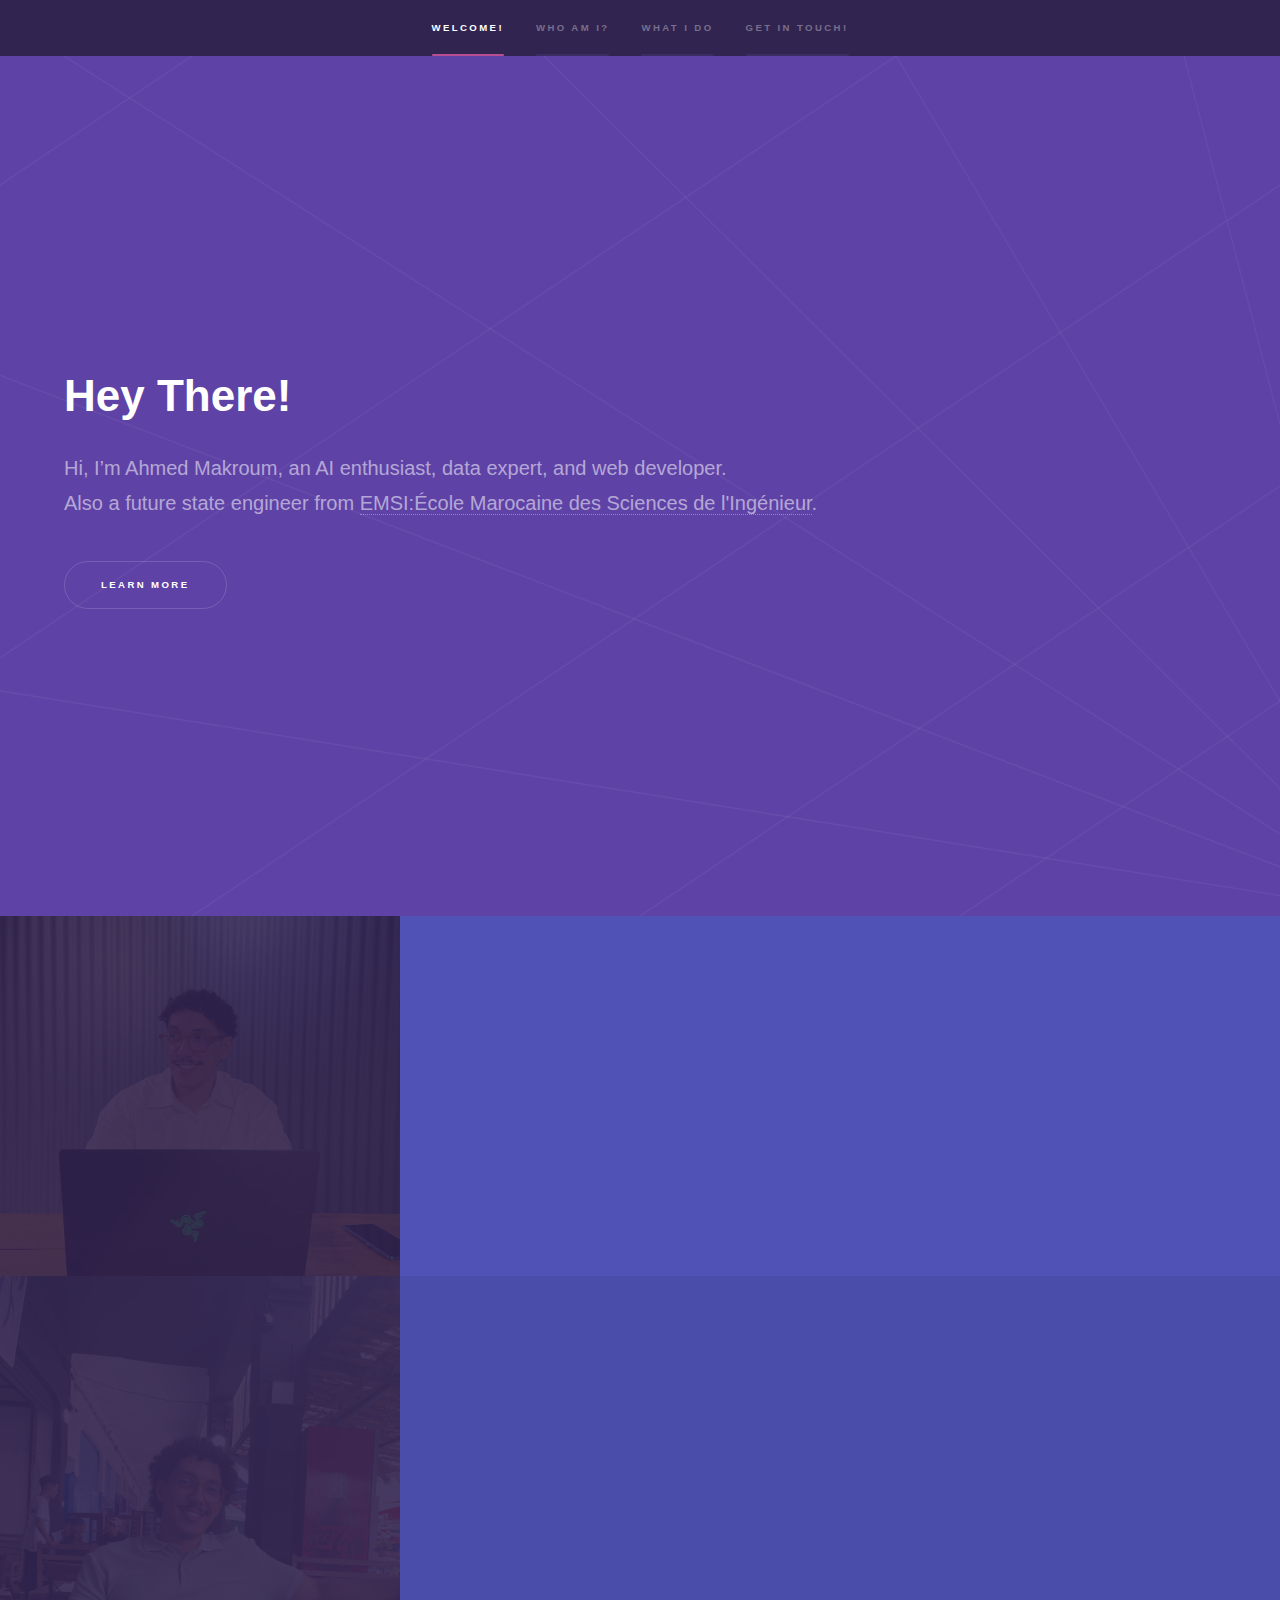
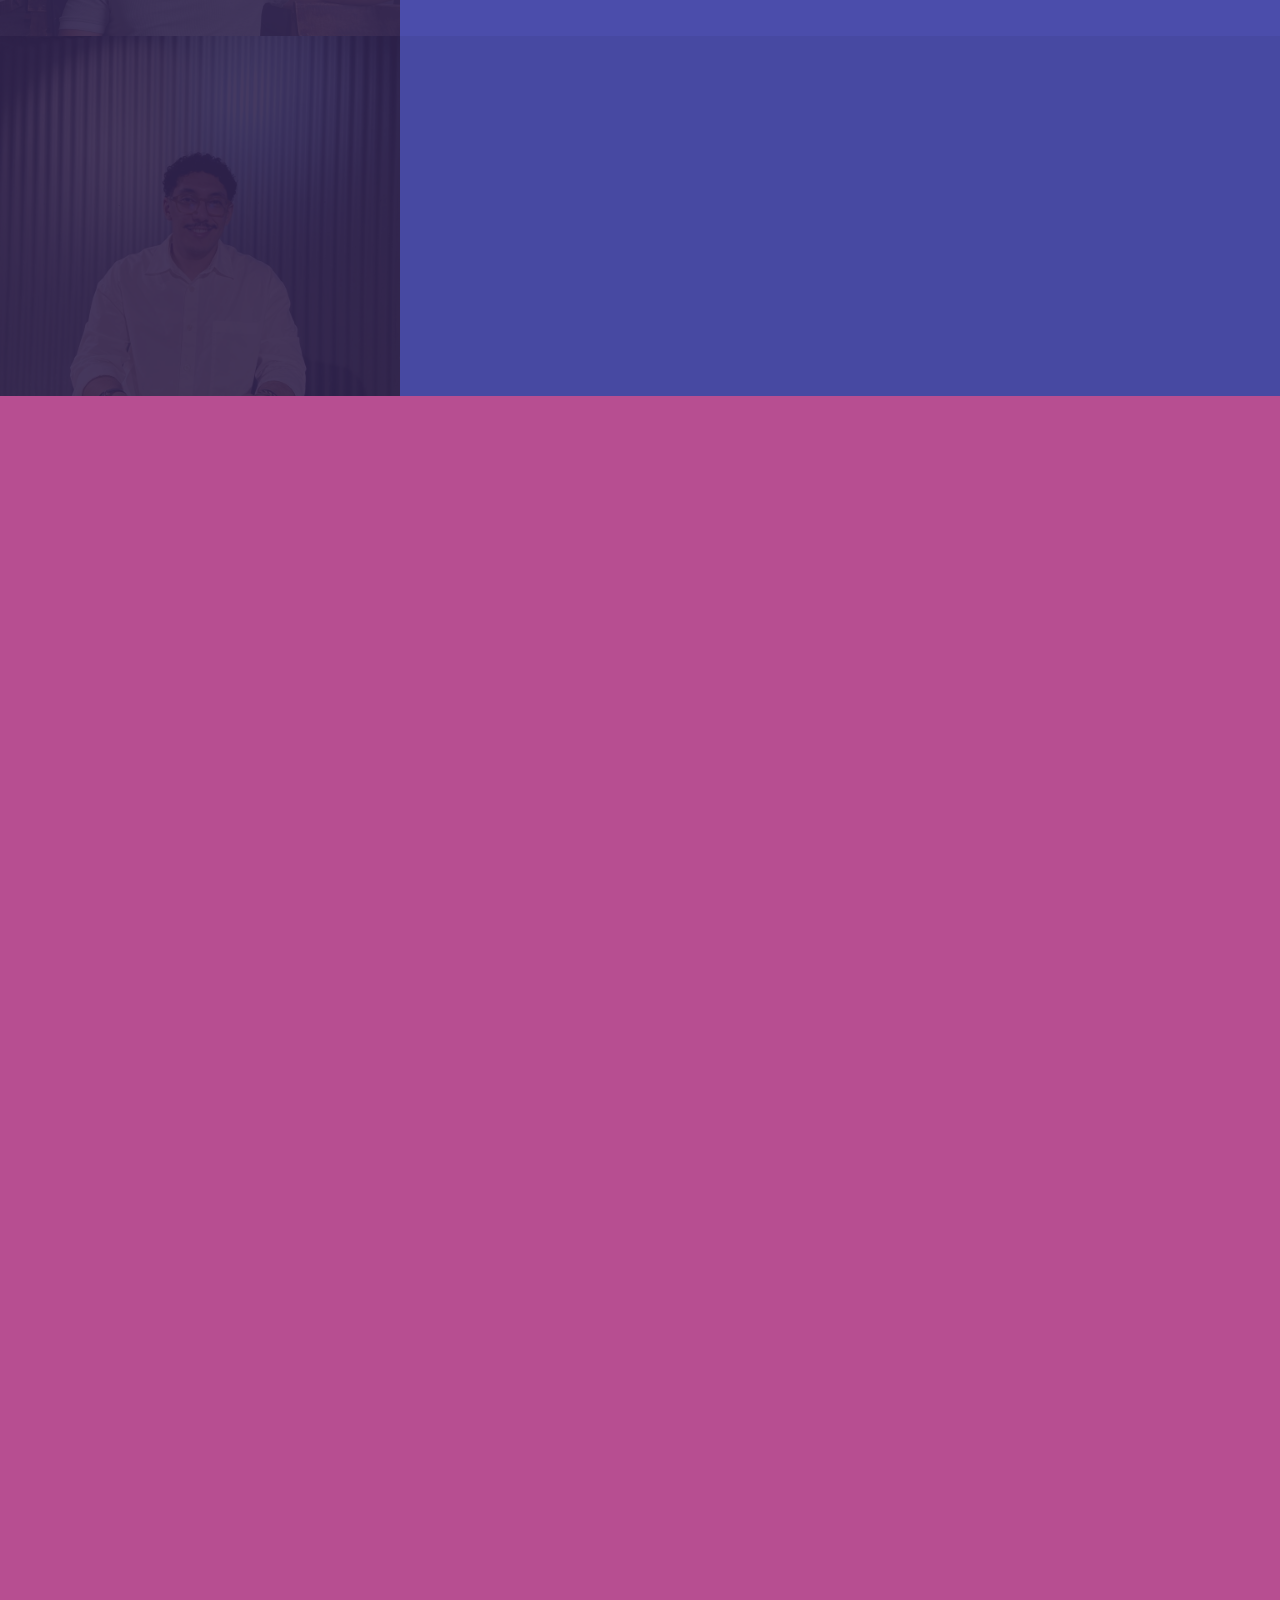
<file: index.html>
<!DOCTYPE HTML>

<html>
	<head>
		<title>Ahmed MAKROUM's Portfolio </title>
		<meta charset="utf-8" />
		<meta name="viewport" content="width=device-width, initial-scale=1, user-scalable=no" />
		<link rel="stylesheet" href="assets/css/main.css" />
		<noscript><link rel="stylesheet" href="assets/css/noscript.css" /></noscript>
		<link rel="icon" type="image/png" href="images/favicon-16x16.png">

	</head>
	<body class="is-preload">

		<!-- Sidebar -->
			<section id="sidebar">
				<div class="inner">
					<nav>
						<ul>
							<li><a href="#intro">Welcome!</a></li>
							<li><a href="#one">Who am I?</a></li>
							<li><a href="#two">What I do</a></li>
							<li><a href="#three">Get in touch!</a></li>
						</ul>
					</nav>
				</div>
			</section>

		<!-- Wrapper -->
			<div id="wrapper">

				<!-- Intro -->
					<section id="intro" class="wrapper style1 fullscreen fade-up">
						<div class="inner">
							<h1>Hey There!</h1>
							<p>Hi, I’m Ahmed Makroum, an AI enthusiast, data expert, and web developer. </a><br />
							Also a future state engineer from <a href="https://emsi.ma/">EMSI:École Marocaine des Sciences de l'Ingénieur</a>.</p>
							<ul class="actions">
								<li><a href="#one" class="button scrolly">Learn more</a></li>
							</ul>
						</div>
					</section>

				<!-- One -->
					<section id="one" class="wrapper style2 spotlights">
						<section>
							<a href="#" class="image"><img src="images/pfp-ahmed-2.jpg" alt="" data-position="center center" /></a>
							<div class="content">
								<div class="inner">
									<h2>Who's who</h2>
									<p>I am Ahmed Makroum, a 5th-year engineering student with a deep passion for technology. Growing up with extensive access to the internet, I developed an early fascination with coding and data. Over the years, I've honed my skills, transitioning from a curious high school student to a skilled developer and data engineer.
									</p>								
								</div>
							</div>
						</section>
						<section>
							<a href="#" class="image"><img src="images/ahmed4.jpg" alt="naur" data-position="top center" /></a>
							<div class="content">
								<div class="inner">
									<h2>"THE" Journey</h2>
									<p>From building data pipelines that run seamlessly to developing web and mobile apps that are intuitive and user-friendly, I’ve gained experience across various domains. Recently, I’ve also developed a strong interest in AI and machine learning, leveraging my skills to create innovative solutions that push the boundaries of technology.

									</p>									
								</div>
							</div>
						</section>
						<section>
							<a href="#" class="image"><img src="images/pfp-ahmed.jpg" alt="" data-position="25% 25%" /></a>
							<div class="content">
								<div class="inner">
									<h2>What Drives Me</h2>
									<p>I thrive on the challenge of solving complex problems and transforming innovative ideas into practical solutions. My ambition is to push the limits of technology, whether by building advanced applications or crafting efficient data solutions. I am committed to continuous learning, growth, and making a lasting impact..
									</p>
								</div>
							</div>
						</section>
					</section>

				<!-- Two -->
					<section id="two" class="wrapper style3 fade-up">
						<div class="inner">
							<h2>What I do</h2>
							<p>In a nutshell, I’m the guy who turns caffeine into code and ideas into reality. Here’s a closer look at what I bring to the table:</p>
							<div class="features">
								<section>
									<span class="icon solid major fa-code"></span>
									<h3>Web and Mobile Development</h3>
									<p> I specialize in full-stack web and mobile application development, utilizing .NET, Spring Boot, and Angular for back-end development, and Flutter for creating cross-platform mobile apps. My focus is on building seamless, intuitive, and responsive user experiences across both web and mobile platforms.</p>
								</section>
								<section>
									<span class="icon solid major fa-cog"></span>
									<h3>Data Engineering</h3>
									<p>I design and build efficient data pipelines to convert raw data into actionable insights. Using tools like Apache Beam, Dataflow, Airflow, and Kafka, I streamline data processing and ensure real-time, accessible information. I further enhance data interpretation with platforms like Looker and Power BI.</p>
								</section>
								<section>
									<span class="icon solid major fa-cog"></span>
									<h3>ERP</h3>
									<p>I focus on enhancing business operations through ERP systems like SAP and Salesforce. With my SAP certification, I optimize areas such as finance, supply chain, and customer management, improving processes and enabling better decision-making to drive productivity and operational efficiency</p>
								</section>
								<section>
									<span class="icon solid major fa-retweet"></span>
									<h3>Agile & DevOps</h3>
									<p>I embrace Agile methodologies, working with frameworks like Scrum and Kanban to ensure iterative development and continuous improvement. By integrating DevOps practices and tools like Docker, Kubernetes, and GitLab CI, I enable faster and more reliable software delivery.</p>
								</section>
								<section>
									<span class="icon solid major fa-graduation-cap"></span>
									<h3>Learning & Certifications</h3>
									<p>C prioritize continuous learning, with certifications in Python, React, and Business Intelligence. Staying up-to-date with the latest industry trends and technologies ensures that I am always expanding my skill set to meet the evolving demands of the field.</p>
								</section>
								<section>
									<span class="icon solid major fa-comments"></span>
									<h3>Communication</h3>
									<p>Clear communication is a cornerstone of my work. I excel at leading projects and collaborating with teams, ensuring that ideas are effectively communicated and understood. I bridge the gap between technical and non-technical stakeholders, ensuring successful project outcomes.</p>
								</section>
							</div>
							<ul class="actions">
								<li><a href="generic.html" class="button scrolly">My Work</a></li>
							</ul>
						
						</div>
					</section>
					
				<!-- Three -->
				<section id="three" class="wrapper style1 fade-up">
					<div class="inner">
						<h2>Get in touch!</h2>
						<p>Well, looks like you've reached the end of the line of this website, at least! But hey, don't be a stranger. If you've got questions, ideas, or just want to chat about the wonders of coding and data, feel free to reach out. Who knows, this could be the start of something awesome! My contact details are right below, so go ahead and drop me a line or, if you're the silent type, just grab my CV and let it speak for itself!</p>
						<div class="split style1">
							<section>
								<!-- Miniature CV Preview -->
								<div class="cv-preview">
									<img src="images/cv screen.png" alt="CV Preview" style="max-width: 50%; height: auto; border: 1px solid #ccc; padding: 2px;"/>
								</div>
								<ul class="actions">
									<li><a href="images/Ahmed MAKROUM.pdf" class="button submit" download="Ahmed-MAKROUM-CV.pdf">Download CV</a></li>
								</ul>
							</section>
							<section>
								<ul class="contact">
									<li>
										<h3>Location</h3>
										<span>Maarif, Casablanca <br />
										Morocco<br />
										
									</li>
									<li>
										<h3>Email</h3>
										<a href="mailto:ahmedmakroum3@gmail.com">ahmedmakroum3@gmail.com</a>
									</li>
									<li>
										<h3>Phone</h3>
										<span>+212 664716219</span>
									</li>
									<li>
										<h3>Socials</h3>
										<ul class="icons">
											<li><a href="https://github.com/ahmedmakroum" class="icon brands fa-github"><span class="label">GitHub</span></a></li>
											<li><a href="https://x.com/agent47_dev" class="icon brands fa-twitter"><span class="label">Instagram</span></a></li>
											<li><a href="https://www.linkedin.com/in/ahmed-makroum/" class="icon brands fa-linkedin-in"><span class="label">LinkedIn</span></a></li>
										</ul>
									</li>
								</ul>
							</section>
						</div>
						
					</div>
				</section>
				

		<!-- Footer -->
			<footer id="footer" class="wrapper style1-alt">
				<div class="inner">
					<ul class="menu">
						<li>&copy; Ahmed MAKROUM </li>
				</div>
			</footer>

		<!-- Scripts -->
			<script src="assets/js/jquery.min.js"></script>
			<script src="assets/js/jquery.scrollex.min.js"></script>
			<script src="assets/js/jquery.scrolly.min.js"></script>
			<script src="assets/js/browser.min.js"></script>
			<script src="assets/js/breakpoints.min.js"></script>
			<script src="assets/js/util.js"></script>
			<script src="assets/js/main.js"></script>

	</body>
</html>
</file>
<file: assets/css/noscript.css>
/* Spotlights */

	.spotlights > section > .image:before {
		opacity: 0 !important;
	}

	.spotlights > section > .content > .inner {
		-moz-transform: none !important;
		-webkit-transform: none !important;
		-ms-transform: none !important;
		transform: none !important;
		opacity: 1 !important;
	}

/* Wrapper */

	.wrapper > .inner {
		opacity: 1 !important;
		-moz-transform: none !important;
		-webkit-transform: none !important;
		-ms-transform: none !important;
		transform: none !important;
	}

/* Sidebar */

	#sidebar > .inner {
		opacity: 1 !important;
	}

	#sidebar nav > ul > li {
		-moz-transform: none !important;
		-webkit-transform: none !important;
		-ms-transform: none !important;
		transform: none !important;
		opacity: 1 !important;
	}
</file>
<file: assets/css/main.css>
@import url(fontawesome-all.min.css);



html, body, div, span, applet, object,
iframe, h1, h2, h3, h4, h5, h6, p, blockquote,
pre, a, abbr, acronym, address, big, cite,
code, del, dfn, em, img, ins, kbd, q, s, samp,
small, strike, strong, sub, sup, tt, var, b,
u, i, center, dl, dt, dd, ol, ul, li, fieldset,
form, label, legend, table, caption, tbody,
tfoot, thead, tr, th, td, article, aside,
canvas, details, embed, figure, figcaption,
footer, header, hgroup, menu, nav, output, ruby,
section, summary, time, mark, audio, video {
	margin: 0;
	padding: 0;
	border: 0;
	font-size: 100%;
	font: inherit;
	vertical-align: baseline;}

article, aside, details, figcaption, figure,
footer, header, hgroup, menu, nav, section {
	display: block;}

body {
	line-height: 1;
}

ol, ul {
	list-style: none;
}

blockquote, q {
	quotes: none;
}

	blockquote:before, blockquote:after, q:before, q:after {
		content: '';
		content: none;
	}

table {
	border-collapse: collapse;
	border-spacing: 0;
}

body {
	-webkit-text-size-adjust: none;
}

mark {
	background-color: transparent;
	color: inherit;
}

input::-moz-focus-inner {
	border: 0;
	padding: 0;
}

input, select, textarea {
	-moz-appearance: none;
	-webkit-appearance: none;
	-ms-appearance: none;
	appearance: none;
}

/* Basic */

	@-ms-viewport {
		width: device-width;
	}

	body {
		-ms-overflow-style: scrollbar;
	}

	@media screen and (max-width: 480px) {

		html, body {
			min-width: 320px;
		}

	}

	html {
		box-sizing: border-box;
	}

	*, *:before, *:after {
		box-sizing: inherit;
	}

	body {
		background: #312450;
	}

		body.is-preload *, body.is-preload *:before, body.is-preload *:after {
			-moz-animation: none !important;
			-webkit-animation: none !important;
			-ms-animation: none !important;
			animation: none !important;
			-moz-transition: none !important;
			-webkit-transition: none !important;
			-ms-transition: none !important;
			transition: none !important;
		}

/* Type */

	body, input, select, textarea {
		color: rgba(255, 255, 255, 0.55);
		font-family: Arial, Helvetica, sans-serif;
		font-size: 16.5pt;
		font-weight: normal;
		line-height: 1.75;
	}

		@media screen and (max-width: 1680px) {

			body, input, select, textarea {
				font-size: 13pt;
			}

		}

		@media screen and (max-width: 1280px) {

			body, input, select, textarea {
				font-size: 12pt;
			}

		}

		@media screen and (max-width: 360px) {

			body, input, select, textarea {
				font-size: 11pt;
			}

		}

	a {
		-moz-transition: color 0.2s ease, border-bottom-color 0.2s ease;
		-webkit-transition: color 0.2s ease, border-bottom-color 0.2s ease;
		-ms-transition: color 0.2s ease, border-bottom-color 0.2s ease;
		transition: color 0.2s ease, border-bottom-color 0.2s ease;
		border-bottom: dotted 1px rgba(255, 255, 255, 0.35);
		color: inherit;
		text-decoration: none;
	}

		a:hover {
			border-bottom-color: transparent;
			color: #ffffff;
		}

	strong, b {
		color: #ffffff;
		font-weight: bold;
	}

	em, i {
		font-style: italic;
	}

	p {
		margin: 0 0 2em 0;
	}

	h1, h2, h3, h4, h5, h6 {
		color: #ffffff;
		font-weight: bold;
		line-height: 1.5;
		margin: 0 0 0.5em 0;
	}

		h1 a, h2 a, h3 a, h4 a, h5 a, h6 a {
			color: inherit;
			text-decoration: none;
		}

	h1 {
		font-size: 2.75em;
	}

		h1.major {
			margin: 0 0 1.3em 0;
			position: relative;
			padding-bottom: 0.35em;
		}

			h1.major:after {
				background-image: -moz-linear-gradient(to right, #5e42a6, #b74e91);
				background-image: -webkit-linear-gradient(to right, #5e42a6, #b74e91);
				background-image: -ms-linear-gradient(to right, #5e42a6, #b74e91);
				background-image: linear-gradient(to right, #5e42a6, #b74e91);
				-moz-transition: max-width 0.2s ease;
				-webkit-transition: max-width 0.2s ease;
				-ms-transition: max-width 0.2s ease;
				transition: max-width 0.2s ease;
				border-radius: 0.2em;
				bottom: 0;
				content: '';
				height: 0.05em;
				position: absolute;
				right: 0;
				width: 100%;
			}

	h2 {
		font-size: 1.75em;
	}

	h3 {
		font-size: 1.1em;
	}

	h4 {
		font-size: 1em;
	}

	h5 {
		font-size: 0.8em;
	}

	h6 {
		font-size: 0.6em;
	}

	@media screen and (max-width: 736px) {

		h1 {
			font-size: 2em;
		}

		h2 {
			font-size: 1.25em;
		}

		h3 {
			font-size: 1em;
		}

		h4 {
			font-size: 0.8em;
		}

		h5 {
			font-size: 0.6em;
		}

		h6 {
			font-size: 0.6em;
		}

	}

	sub {
		font-size: 0.8em;
		position: relative;
		top: 0.5em;
	}

	sup {
		font-size: 0.8em;
		position: relative;
		top: -0.5em;
	}

	blockquote {
		border-left: solid 4px rgba(255, 255, 255, 0.15);
		font-style: italic;
		margin: 0 0 2em 0;
		padding: 0.5em 0 0.5em 2em;
	}

	code {
		background: rgba(255, 255, 255, 0.05);
		border-radius: 0.25em;
		border: solid 1px rgba(255, 255, 255, 0.15);
		font-family: "Courier New", monospace;
		font-size: 0.9em;
		margin: 0 0.25em;
		padding: 0.25em 0.65em;
	}

	pre {
		-webkit-overflow-scrolling: touch;
		font-family: "Courier New", monospace;
		font-size: 0.9em;
		margin: 0 0 2em 0;
	}

		pre code {
			display: block;
			line-height: 1.75em;
			padding: 1em 1.5em;
			overflow-x: auto;
		}

	hr {
		border: 0;
		border-bottom: solid 1px rgba(255, 255, 255, 0.15);
		margin: 2em 0;
	}

		hr.major {
			margin: 3em 0;
		}

	.align-left {
		text-align: left;
	}

	.align-center {
		text-align: center;
	}

	.align-right {
		text-align: right;
	}

/* Row */

	.row {
		display: flex;
		flex-wrap: wrap;
		box-sizing: border-box;
		align-items: stretch;
	}

		.row > * {
			box-sizing: border-box;
		}

		.row.gtr-uniform > * > :last-child {
			margin-bottom: 0;
		}

		.row.aln-left {
			justify-content: flex-start;
		}

		.row.aln-center {
			justify-content: center;
		}

		.row.aln-right {
			justify-content: flex-end;
		}

		.row.aln-top {
			align-items: flex-start;
		}

		.row.aln-middle {
			align-items: center;
		}

		.row.aln-bottom {
			align-items: flex-end;
		}

		.row > .imp {
			order: -1;
		}

		.row > .col-1 {
			width: 8.33333%;
		}

		.row > .off-1 {
			margin-left: 8.33333%;
		}

		.row > .col-2 {
			width: 16.66667%;
		}

		.row > .off-2 {
			margin-left: 16.66667%;
		}

		.row > .col-3 {
			width: 25%;
		}

		.row > .off-3 {
			margin-left: 25%;
		}

		.row > .col-4 {
			width: 33.33333%;
		}

		.row > .off-4 {
			margin-left: 33.33333%;
		}

		.row > .col-5 {
			width: 41.66667%;
		}

		.row > .off-5 {
			margin-left: 41.66667%;
		}

		.row > .col-6 {
			width: 50%;
		}

		.row > .off-6 {
			margin-left: 50%;
		}

		.row > .col-7 {
			width: 58.33333%;
		}

		.row > .off-7 {
			margin-left: 58.33333%;
		}

		.row > .col-8 {
			width: 66.66667%;
		}

		.row > .off-8 {
			margin-left: 66.66667%;
		}

		.row > .col-9 {
			width: 75%;
		}

		.row > .off-9 {
			margin-left: 75%;
		}

		.row > .col-10 {
			width: 83.33333%;
		}

		.row > .off-10 {
			margin-left: 83.33333%;
		}

		.row > .col-11 {
			width: 91.66667%;
		}

		.row > .off-11 {
			margin-left: 91.66667%;
		}

		.row > .col-12 {
			width: 100%;
		}

		.row > .off-12 {
			margin-left: 100%;
		}

		.row.gtr-0 {
			margin-top: 0;
			margin-left: 0em;
		}

			.row.gtr-0 > * {
				padding: 0 0 0 0em;
			}

			.row.gtr-0.gtr-uniform {
				margin-top: 0em;
			}

				.row.gtr-0.gtr-uniform > * {
					padding-top: 0em;
				}

		.row.gtr-25 {
			margin-top: 0;
			margin-left: -0.375em;
		}

			.row.gtr-25 > * {
				padding: 0 0 0 0.375em;
			}

			.row.gtr-25.gtr-uniform {
				margin-top: -0.375em;
			}

				.row.gtr-25.gtr-uniform > * {
					padding-top: 0.375em;
				}

		.row.gtr-50 {
			margin-top: 0;
			margin-left: -0.75em;
		}

			.row.gtr-50 > * {
				padding: 0 0 0 0.75em;
			}

			.row.gtr-50.gtr-uniform {
				margin-top: -0.75em;
			}

				.row.gtr-50.gtr-uniform > * {
					padding-top: 0.75em;
				}

		.row {
			margin-top: 0;
			margin-left: -1.5em;
		}

			.row > * {
				padding: 0 0 0 1.5em;
			}

			.row.gtr-uniform {
				margin-top: -1.5em;
			}

				.row.gtr-uniform > * {
					padding-top: 1.5em;
				}

		.row.gtr-150 {
			margin-top: 0;
			margin-left: -2.25em;
		}

			.row.gtr-150 > * {
				padding: 0 0 0 2.25em;
			}

			.row.gtr-150.gtr-uniform {
				margin-top: -2.25em;
			}

				.row.gtr-150.gtr-uniform > * {
					padding-top: 2.25em;
				}

		.row.gtr-200 {
			margin-top: 0;
			margin-left: -3em;
		}

			.row.gtr-200 > * {
				padding: 0 0 0 3em;
			}

			.row.gtr-200.gtr-uniform {
				margin-top: -3em;
			}

				.row.gtr-200.gtr-uniform > * {
					padding-top: 3em;
				}

		@media screen and (max-width: 1680px) {

			.row {
				display: flex;
				flex-wrap: wrap;
				box-sizing: border-box;
				align-items: stretch;
			}

				.row > * {
					box-sizing: border-box;
				}

				.row.gtr-uniform > * > :last-child {
					margin-bottom: 0;
				}

				.row.aln-left {
					justify-content: flex-start;
				}

				.row.aln-center {
					justify-content: center;
				}

				.row.aln-right {
					justify-content: flex-end;
				}

				.row.aln-top {
					align-items: flex-start;
				}

				.row.aln-middle {
					align-items: center;
				}

				.row.aln-bottom {
					align-items: flex-end;
				}

				.row > .imp-xlarge {
					order: -1;
				}

				.row > .col-1-xlarge {
					width: 8.33333%;
				}

				.row > .off-1-xlarge {
					margin-left: 8.33333%;
				}

				.row > .col-2-xlarge {
					width: 16.66667%;
				}

				.row > .off-2-xlarge {
					margin-left: 16.66667%;
				}

				.row > .col-3-xlarge {
					width: 25%;
				}

				.row > .off-3-xlarge {
					margin-left: 25%;
				}

				.row > .col-4-xlarge {
					width: 33.33333%;
				}

				.row > .off-4-xlarge {
					margin-left: 33.33333%;
				}

				.row > .col-5-xlarge {
					width: 41.66667%;
				}

				.row > .off-5-xlarge {
					margin-left: 41.66667%;
				}

				.row > .col-6-xlarge {
					width: 50%;
				}

				.row > .off-6-xlarge {
					margin-left: 50%;
				}

				.row > .col-7-xlarge {
					width: 58.33333%;
				}

				.row > .off-7-xlarge {
					margin-left: 58.33333%;
				}

				.row > .col-8-xlarge {
					width: 66.66667%;
				}

				.row > .off-8-xlarge {
					margin-left: 66.66667%;
				}

				.row > .col-9-xlarge {
					width: 75%;
				}

				.row > .off-9-xlarge {
					margin-left: 75%;
				}

				.row > .col-10-xlarge {
					width: 83.33333%;
				}

				.row > .off-10-xlarge {
					margin-left: 83.33333%;
				}

				.row > .col-11-xlarge {
					width: 91.66667%;
				}

				.row > .off-11-xlarge {
					margin-left: 91.66667%;
				}

				.row > .col-12-xlarge {
					width: 100%;
				}

				.row > .off-12-xlarge {
					margin-left: 100%;
				}

				.row.gtr-0 {
					margin-top: 0;
					margin-left: 0em;
				}

					.row.gtr-0 > * {
						padding: 0 0 0 0em;
					}

					.row.gtr-0.gtr-uniform {
						margin-top: 0em;
					}

						.row.gtr-0.gtr-uniform > * {
							padding-top: 0em;
						}

				.row.gtr-25 {
					margin-top: 0;
					margin-left: -0.375em;
				}

					.row.gtr-25 > * {
						padding: 0 0 0 0.375em;
					}

					.row.gtr-25.gtr-uniform {
						margin-top: -0.375em;
					}

						.row.gtr-25.gtr-uniform > * {
							padding-top: 0.375em;
						}

				.row.gtr-50 {
					margin-top: 0;
					margin-left: -0.75em;
				}

					.row.gtr-50 > * {
						padding: 0 0 0 0.75em;
					}

					.row.gtr-50.gtr-uniform {
						margin-top: -0.75em;
					}

						.row.gtr-50.gtr-uniform > * {
							padding-top: 0.75em;
						}

				.row {
					margin-top: 0;
					margin-left: -1.5em;
				}

					.row > * {
						padding: 0 0 0 1.5em;
					}

					.row.gtr-uniform {
						margin-top: -1.5em;
					}

						.row.gtr-uniform > * {
							padding-top: 1.5em;
						}

				.row.gtr-150 {
					margin-top: 0;
					margin-left: -2.25em;
				}

					.row.gtr-150 > * {
						padding: 0 0 0 2.25em;
					}

					.row.gtr-150.gtr-uniform {
						margin-top: -2.25em;
					}

						.row.gtr-150.gtr-uniform > * {
							padding-top: 2.25em;
						}

				.row.gtr-200 {
					margin-top: 0;
					margin-left: -3em;
				}

					.row.gtr-200 > * {
						padding: 0 0 0 3em;
					}

					.row.gtr-200.gtr-uniform {
						margin-top: -3em;
					}

						.row.gtr-200.gtr-uniform > * {
							padding-top: 3em;
						}

		}

		@media screen and (max-width: 1280px) {

			.row {
				display: flex;
				flex-wrap: wrap;
				box-sizing: border-box;
				align-items: stretch;
			}

				.row > * {
					box-sizing: border-box;
				}

				.row.gtr-uniform > * > :last-child {
					margin-bottom: 0;
				}

				.row.aln-left {
					justify-content: flex-start;
				}

				.row.aln-center {
					justify-content: center;
				}

				.row.aln-right {
					justify-content: flex-end;
				}

				.row.aln-top {
					align-items: flex-start;
				}

				.row.aln-middle {
					align-items: center;
				}

				.row.aln-bottom {
					align-items: flex-end;
				}

				.row > .imp-large {
					order: -1;
				}

				.row > .col-1-large {
					width: 8.33333%;
				}

				.row > .off-1-large {
					margin-left: 8.33333%;
				}

				.row > .col-2-large {
					width: 16.66667%;
				}

				.row > .off-2-large {
					margin-left: 16.66667%;
				}

				.row > .col-3-large {
					width: 25%;
				}

				.row > .off-3-large {
					margin-left: 25%;
				}

				.row > .col-4-large {
					width: 33.33333%;
				}

				.row > .off-4-large {
					margin-left: 33.33333%;
				}

				.row > .col-5-large {
					width: 41.66667%;
				}

				.row > .off-5-large {
					margin-left: 41.66667%;
				}

				.row > .col-6-large {
					width: 50%;
				}

				.row > .off-6-large {
					margin-left: 50%;
				}

				.row > .col-7-large {
					width: 58.33333%;
				}

				.row > .off-7-large {
					margin-left: 58.33333%;
				}

				.row > .col-8-large {
					width: 66.66667%;
				}

				.row > .off-8-large {
					margin-left: 66.66667%;
				}

				.row > .col-9-large {
					width: 75%;
				}

				.row > .off-9-large {
					margin-left: 75%;
				}

				.row > .col-10-large {
					width: 83.33333%;
				}

				.row > .off-10-large {
					margin-left: 83.33333%;
				}

				.row > .col-11-large {
					width: 91.66667%;
				}

				.row > .off-11-large {
					margin-left: 91.66667%;
				}

				.row > .col-12-large {
					width: 100%;
				}

				.row > .off-12-large {
					margin-left: 100%;
				}

				.row.gtr-0 {
					margin-top: 0;
					margin-left: 0em;
				}

					.row.gtr-0 > * {
						padding: 0 0 0 0em;
					}

					.row.gtr-0.gtr-uniform {
						margin-top: 0em;
					}

						.row.gtr-0.gtr-uniform > * {
							padding-top: 0em;
						}

				.row.gtr-25 {
					margin-top: 0;
					margin-left: -0.375em;
				}

					.row.gtr-25 > * {
						padding: 0 0 0 0.375em;
					}

					.row.gtr-25.gtr-uniform {
						margin-top: -0.375em;
					}

						.row.gtr-25.gtr-uniform > * {
							padding-top: 0.375em;
						}

				.row.gtr-50 {
					margin-top: 0;
					margin-left: -0.75em;
				}

					.row.gtr-50 > * {
						padding: 0 0 0 0.75em;
					}

					.row.gtr-50.gtr-uniform {
						margin-top: -0.75em;
					}

						.row.gtr-50.gtr-uniform > * {
							padding-top: 0.75em;
						}

				.row {
					margin-top: 0;
					margin-left: -1.5em;
				}

					.row > * {
						padding: 0 0 0 1.5em;
					}

					.row.gtr-uniform {
						margin-top: -1.5em;
					}

						.row.gtr-uniform > * {
							padding-top: 1.5em;
						}

				.row.gtr-150 {
					margin-top: 0;
					margin-left: -2.25em;
				}

					.row.gtr-150 > * {
						padding: 0 0 0 2.25em;
					}

					.row.gtr-150.gtr-uniform {
						margin-top: -2.25em;
					}

						.row.gtr-150.gtr-uniform > * {
							padding-top: 2.25em;
						}

				.row.gtr-200 {
					margin-top: 0;
					margin-left: -3em;
				}

					.row.gtr-200 > * {
						padding: 0 0 0 3em;
					}

					.row.gtr-200.gtr-uniform {
						margin-top: -3em;
					}

						.row.gtr-200.gtr-uniform > * {
							padding-top: 3em;
						}

		}

		@media screen and (max-width: 980px) {

			.row {
				display: flex;
				flex-wrap: wrap;
				box-sizing: border-box;
				align-items: stretch;
			}

				.row > * {
					box-sizing: border-box;
				}

				.row.gtr-uniform > * > :last-child {
					margin-bottom: 0;
				}

				.row.aln-left {
					justify-content: flex-start;
				}

				.row.aln-center {
					justify-content: center;
				}

				.row.aln-right {
					justify-content: flex-end;
				}

				.row.aln-top {
					align-items: flex-start;
				}

				.row.aln-middle {
					align-items: center;
				}

				.row.aln-bottom {
					align-items: flex-end;
				}

				.row > .imp-medium {
					order: -1;
				}

				.row > .col-1-medium {
					width: 8.33333%;
				}

				.row > .off-1-medium {
					margin-left: 8.33333%;
				}

				.row > .col-2-medium {
					width: 16.66667%;
				}

				.row > .off-2-medium {
					margin-left: 16.66667%;
				}

				.row > .col-3-medium {
					width: 25%;
				}

				.row > .off-3-medium {
					margin-left: 25%;
				}

				.row > .col-4-medium {
					width: 33.33333%;
				}

				.row > .off-4-medium {
					margin-left: 33.33333%;
				}

				.row > .col-5-medium {
					width: 41.66667%;
				}

				.row > .off-5-medium {
					margin-left: 41.66667%;
				}

				.row > .col-6-medium {
					width: 50%;
				}

				.row > .off-6-medium {
					margin-left: 50%;
				}

				.row > .col-7-medium {
					width: 58.33333%;
				}

				.row > .off-7-medium {
					margin-left: 58.33333%;
				}

				.row > .col-8-medium {
					width: 66.66667%;
				}

				.row > .off-8-medium {
					margin-left: 66.66667%;
				}

				.row > .col-9-medium {
					width: 75%;
				}

				.row > .off-9-medium {
					margin-left: 75%;
				}

				.row > .col-10-medium {
					width: 83.33333%;
				}

				.row > .off-10-medium {
					margin-left: 83.33333%;
				}

				.row > .col-11-medium {
					width: 91.66667%;
				}

				.row > .off-11-medium {
					margin-left: 91.66667%;
				}

				.row > .col-12-medium {
					width: 100%;
				}

				.row > .off-12-medium {
					margin-left: 100%;
				}

				.row.gtr-0 {
					margin-top: 0;
					margin-left: 0em;
				}

					.row.gtr-0 > * {
						padding: 0 0 0 0em;
					}

					.row.gtr-0.gtr-uniform {
						margin-top: 0em;
					}

						.row.gtr-0.gtr-uniform > * {
							padding-top: 0em;
						}

				.row.gtr-25 {
					margin-top: 0;
					margin-left: -0.375em;
				}

					.row.gtr-25 > * {
						padding: 0 0 0 0.375em;
					}

					.row.gtr-25.gtr-uniform {
						margin-top: -0.375em;
					}

						.row.gtr-25.gtr-uniform > * {
							padding-top: 0.375em;
						}

				.row.gtr-50 {
					margin-top: 0;
					margin-left: -0.75em;
				}

					.row.gtr-50 > * {
						padding: 0 0 0 0.75em;
					}

					.row.gtr-50.gtr-uniform {
						margin-top: -0.75em;
					}

						.row.gtr-50.gtr-uniform > * {
							padding-top: 0.75em;
						}

				.row {
					margin-top: 0;
					margin-left: -1.5em;
				}

					.row > * {
						padding: 0 0 0 1.5em;
					}

					.row.gtr-uniform {
						margin-top: -1.5em;
					}

						.row.gtr-uniform > * {
							padding-top: 1.5em;
						}

				.row.gtr-150 {
					margin-top: 0;
					margin-left: -2.25em;
				}

					.row.gtr-150 > * {
						padding: 0 0 0 2.25em;
					}

					.row.gtr-150.gtr-uniform {
						margin-top: -2.25em;
					}

						.row.gtr-150.gtr-uniform > * {
							padding-top: 2.25em;
						}

				.row.gtr-200 {
					margin-top: 0;
					margin-left: -3em;
				}

					.row.gtr-200 > * {
						padding: 0 0 0 3em;
					}

					.row.gtr-200.gtr-uniform {
						margin-top: -3em;
					}

						.row.gtr-200.gtr-uniform > * {
							padding-top: 3em;
						}

		}

		@media screen and (max-width: 736px) {

			.row {
				display: flex;
				flex-wrap: wrap;
				box-sizing: border-box;
				align-items: stretch;
			}

				.row > * {
					box-sizing: border-box;
				}

				.row.gtr-uniform > * > :last-child {
					margin-bottom: 0;
				}

				.row.aln-left {
					justify-content: flex-start;
				}

				.row.aln-center {
					justify-content: center;
				}

				.row.aln-right {
					justify-content: flex-end;
				}

				.row.aln-top {
					align-items: flex-start;
				}

				.row.aln-middle {
					align-items: center;
				}

				.row.aln-bottom {
					align-items: flex-end;
				}

				.row > .imp-small {
					order: -1;
				}

				.row > .col-1-small {
					width: 8.33333%;
				}

				.row > .off-1-small {
					margin-left: 8.33333%;
				}

				.row > .col-2-small {
					width: 16.66667%;
				}

				.row > .off-2-small {
					margin-left: 16.66667%;
				}

				.row > .col-3-small {
					width: 25%;
				}

				.row > .off-3-small {
					margin-left: 25%;
				}

				.row > .col-4-small {
					width: 33.33333%;
				}

				.row > .off-4-small {
					margin-left: 33.33333%;
				}

				.row > .col-5-small {
					width: 41.66667%;
				}

				.row > .off-5-small {
					margin-left: 41.66667%;
				}

				.row > .col-6-small {
					width: 50%;
				}

				.row > .off-6-small {
					margin-left: 50%;
				}

				.row > .col-7-small {
					width: 58.33333%;
				}

				.row > .off-7-small {
					margin-left: 58.33333%;
				}

				.row > .col-8-small {
					width: 66.66667%;
				}

				.row > .off-8-small {
					margin-left: 66.66667%;
				}

				.row > .col-9-small {
					width: 75%;
				}

				.row > .off-9-small {
					margin-left: 75%;
				}

				.row > .col-10-small {
					width: 83.33333%;
				}

				.row > .off-10-small {
					margin-left: 83.33333%;
				}

				.row > .col-11-small {
					width: 91.66667%;
				}

				.row > .off-11-small {
					margin-left: 91.66667%;
				}

				.row > .col-12-small {
					width: 100%;
				}

				.row > .off-12-small {
					margin-left: 100%;
				}

				.row.gtr-0 {
					margin-top: 0;
					margin-left: 0em;
				}

					.row.gtr-0 > * {
						padding: 0 0 0 0em;
					}

					.row.gtr-0.gtr-uniform {
						margin-top: 0em;
					}

						.row.gtr-0.gtr-uniform > * {
							padding-top: 0em;
						}

				.row.gtr-25 {
					margin-top: 0;
					margin-left: -0.375em;
				}

					.row.gtr-25 > * {
						padding: 0 0 0 0.375em;
					}

					.row.gtr-25.gtr-uniform {
						margin-top: -0.375em;
					}

						.row.gtr-25.gtr-uniform > * {
							padding-top: 0.375em;
						}

				.row.gtr-50 {
					margin-top: 0;
					margin-left: -0.75em;
				}

					.row.gtr-50 > * {
						padding: 0 0 0 0.75em;
					}

					.row.gtr-50.gtr-uniform {
						margin-top: -0.75em;
					}

						.row.gtr-50.gtr-uniform > * {
							padding-top: 0.75em;
						}

				.row {
					margin-top: 0;
					margin-left: -1.5em;
				}

					.row > * {
						padding: 0 0 0 1.5em;
					}

					.row.gtr-uniform {
						margin-top: -1.5em;
					}

						.row.gtr-uniform > * {
							padding-top: 1.5em;
						}

				.row.gtr-150 {
					margin-top: 0;
					margin-left: -2.25em;
				}

					.row.gtr-150 > * {
						padding: 0 0 0 2.25em;
					}

					.row.gtr-150.gtr-uniform {
						margin-top: -2.25em;
					}

						.row.gtr-150.gtr-uniform > * {
							padding-top: 2.25em;
						}

				.row.gtr-200 {
					margin-top: 0;
					margin-left: -3em;
				}

					.row.gtr-200 > * {
						padding: 0 0 0 3em;
					}

					.row.gtr-200.gtr-uniform {
						margin-top: -3em;
					}

						.row.gtr-200.gtr-uniform > * {
							padding-top: 3em;
						}

		}

		@media screen and (max-width: 480px) {

			.row {
				display: flex;
				flex-wrap: wrap;
				box-sizing: border-box;
				align-items: stretch;
			}

				.row > * {
					box-sizing: border-box;
				}

				.row.gtr-uniform > * > :last-child {
					margin-bottom: 0;
				}

				.row.aln-left {
					justify-content: flex-start;
				}

				.row.aln-center {
					justify-content: center;
				}

				.row.aln-right {
					justify-content: flex-end;
				}

				.row.aln-top {
					align-items: flex-start;
				}

				.row.aln-middle {
					align-items: center;
				}

				.row.aln-bottom {
					align-items: flex-end;
				}

				.row > .imp-xsmall {
					order: -1;
				}

				.row > .col-1-xsmall {
					width: 8.33333%;
				}

				.row > .off-1-xsmall {
					margin-left: 8.33333%;
				}

				.row > .col-2-xsmall {
					width: 16.66667%;
				}

				.row > .off-2-xsmall {
					margin-left: 16.66667%;
				}

				.row > .col-3-xsmall {
					width: 25%;
				}

				.row > .off-3-xsmall {
					margin-left: 25%;
				}

				.row > .col-4-xsmall {
					width: 33.33333%;
				}

				.row > .off-4-xsmall {
					margin-left: 33.33333%;
				}

				.row > .col-5-xsmall {
					width: 41.66667%;
				}

				.row > .off-5-xsmall {
					margin-left: 41.66667%;
				}

				.row > .col-6-xsmall {
					width: 50%;
				}

				.row > .off-6-xsmall {
					margin-left: 50%;
				}

				.row > .col-7-xsmall {
					width: 58.33333%;
				}

				.row > .off-7-xsmall {
					margin-left: 58.33333%;
				}

				.row > .col-8-xsmall {
					width: 66.66667%;
				}

				.row > .off-8-xsmall {
					margin-left: 66.66667%;
				}

				.row > .col-9-xsmall {
					width: 75%;
				}

				.row > .off-9-xsmall {
					margin-left: 75%;
				}

				.row > .col-10-xsmall {
					width: 83.33333%;
				}

				.row > .off-10-xsmall {
					margin-left: 83.33333%;
				}

				.row > .col-11-xsmall {
					width: 91.66667%;
				}

				.row > .off-11-xsmall {
					margin-left: 91.66667%;
				}

				.row > .col-12-xsmall {
					width: 100%;
				}

				.row > .off-12-xsmall {
					margin-left: 100%;
				}

				.row.gtr-0 {
					margin-top: 0;
					margin-left: 0em;
				}

					.row.gtr-0 > * {
						padding: 0 0 0 0em;
					}

					.row.gtr-0.gtr-uniform {
						margin-top: 0em;
					}

						.row.gtr-0.gtr-uniform > * {
							padding-top: 0em;
						}

				.row.gtr-25 {
					margin-top: 0;
					margin-left: -0.375em;
				}

					.row.gtr-25 > * {
						padding: 0 0 0 0.375em;
					}

					.row.gtr-25.gtr-uniform {
						margin-top: -0.375em;
					}

						.row.gtr-25.gtr-uniform > * {
							padding-top: 0.375em;
						}

				.row.gtr-50 {
					margin-top: 0;
					margin-left: -0.75em;
				}

					.row.gtr-50 > * {
						padding: 0 0 0 0.75em;
					}

					.row.gtr-50.gtr-uniform {
						margin-top: -0.75em;
					}

						.row.gtr-50.gtr-uniform > * {
							padding-top: 0.75em;
						}

				.row {
					margin-top: 0;
					margin-left: -1.5em;
				}

					.row > * {
						padding: 0 0 0 1.5em;
					}

					.row.gtr-uniform {
						margin-top: -1.5em;
					}

						.row.gtr-uniform > * {
							padding-top: 1.5em;
						}

				.row.gtr-150 {
					margin-top: 0;
					margin-left: -2.25em;
				}

					.row.gtr-150 > * {
						padding: 0 0 0 2.25em;
					}

					.row.gtr-150.gtr-uniform {
						margin-top: -2.25em;
					}

						.row.gtr-150.gtr-uniform > * {
							padding-top: 2.25em;
						}

				.row.gtr-200 {
					margin-top: 0;
					margin-left: -3em;
				}

					.row.gtr-200 > * {
						padding: 0 0 0 3em;
					}

					.row.gtr-200.gtr-uniform {
						margin-top: -3em;
					}

						.row.gtr-200.gtr-uniform > * {
							padding-top: 3em;
						}

		}

/* Box */

	.box {
		border-radius: 0.25em;
		border: solid 1px rgba(255, 255, 255, 0.15);
		margin-bottom: 2em;
		padding: 1.5em;
	}

		.box > :last-child,
		.box > :last-child > :last-child,
		.box > :last-child > :last-child > :last-child {
			margin-bottom: 0;
		}

		.box.alt {
			border: 0;
			border-radius: 0;
			padding: 0;
		}

/* Button */

	input[type="submit"],
	input[type="reset"],
	input[type="button"],
	button,
	.button {
		-moz-appearance: none;
		-webkit-appearance: none;
		-ms-appearance: none;
		appearance: none;
		-moz-transition: border-color 0.2s ease;
		-webkit-transition: border-color 0.2s ease;
		-ms-transition: border-color 0.2s ease;
		transition: border-color 0.2s ease;
		background-color: transparent;
		border: solid 1px !important;
		border-color: rgba(255, 255, 255, 0.15) !important;
		border-radius: 3em;
		color: #ffffff !important;
		cursor: pointer;
		display: inline-block;
		font-size: 0.6em;
		font-weight: bold;
		height: calc(4.75em + 2px);
		letter-spacing: 0.25em;
		line-height: 4.75em;
		outline: 0;
		padding: 0 3.75em;
		position: relative;
		text-align: center;
		text-decoration: none;
		text-transform: uppercase;
		white-space: nowrap;
	}

		input[type="submit"]:after,
		input[type="reset"]:after,
		input[type="button"]:after,
		button:after,
		.button:after {
			-moz-transform: scale(0.25);
			-webkit-transform: scale(0.25);
			-ms-transform: scale(0.25);
			transform: scale(0.25);
			pointer-events: none;
			-moz-transition: opacity 0.2s ease, -moz-transform 0.2s ease;
			-webkit-transition: opacity 0.2s ease, -webkit-transform 0.2s ease;
			-ms-transition: opacity 0.2s ease, -ms-transform 0.2s ease;
			transition: opacity 0.2s ease, transform 0.2s ease;
			background: #ffffff;
			border-radius: 3em;
			content: '';
			height: 100%;
			left: 0;
			opacity: 0;
			position: absolute;
			top: 0;
			width: 100%;
		}

		input[type="submit"].icon:before,
		input[type="reset"].icon:before,
		input[type="button"].icon:before,
		button.icon:before,
		.button.icon:before {
			margin-right: 0.75em;
		}

		input[type="submit"].fit,
		input[type="reset"].fit,
		input[type="button"].fit,
		button.fit,
		.button.fit {
			width: 100%;
		}

		input[type="submit"].small,
		input[type="reset"].small,
		input[type="button"].small,
		button.small,
		.button.small {
			font-size: 0.4em;
		}

		input[type="submit"].large,
		input[type="reset"].large,
		input[type="button"].large,
		button.large,
		.button.large {
			font-size: 0.8em;
		}

		input[type="submit"].primary,
		input[type="reset"].primary,
		input[type="button"].primary,
		button.primary,
		.button.primary {
			background-color: #ffffff;
			color: #312450 !important;
		}

			input[type="submit"].primary:after,
			input[type="reset"].primary:after,
			input[type="button"].primary:after,
			button.primary:after,
			.button.primary:after {
				display: none;
			}

		input[type="submit"].disabled, input[type="submit"]:disabled,
		input[type="reset"].disabled,
		input[type="reset"]:disabled,
		input[type="button"].disabled,
		input[type="button"]:disabled,
		button.disabled,
		button:disabled,
		.button.disabled,
		.button:disabled {
			cursor: default;
			opacity: 0.5;
			pointer-events: none;
		}

		input[type="submit"]:hover,
		input[type="reset"]:hover,
		input[type="button"]:hover,
		button:hover,
		.button:hover {
			border-color: rgba(255, 255, 255, 0.55) !important;
		}

			input[type="submit"]:hover:after,
			input[type="reset"]:hover:after,
			input[type="button"]:hover:after,
			button:hover:after,
			.button:hover:after {
				opacity: 0.05;
				-moz-transform: scale(1);
				-webkit-transform: scale(1);
				-ms-transform: scale(1);
				transform: scale(1);
			}

			input[type="submit"]:hover:active,
			input[type="reset"]:hover:active,
			input[type="button"]:hover:active,
			button:hover:active,
			.button:hover:active {
				border-color: #ffffff !important;
			}

				input[type="submit"]:hover:active:after,
				input[type="reset"]:hover:active:after,
				input[type="button"]:hover:active:after,
				button:hover:active:after,
				.button:hover:active:after {
					opacity: 0.1;
				}

/* Features */

	.features {
		display: -moz-flex;
		display: -webkit-flex;
		display: -ms-flex;
		display: flex;
		-moz-flex-wrap: wrap;
		-webkit-flex-wrap: wrap;
		-ms-flex-wrap: wrap;
		flex-wrap: wrap;
		border-radius: 0.25em;
		border: solid 1px rgba(255, 255, 255, 0.15);
		background: rgba(255, 255, 255, 0.05);
		margin: 0 0 2em 0;
	}

		.features section {
			padding: 3.5em 3em 1em 7em ;
			width: 50%;
			border-top: solid 1px rgba(255, 255, 255, 0.15);
			position: relative;
		}

			.features section:nth-child(-n + 2) {
				border-top-width: 0;
			}

			.features section:nth-child(2n) {
				border-left: solid 1px rgba(255, 255, 255, 0.15);
			}

			.features section .icon {
				-moz-transition: opacity 0.5s ease, -moz-transform 0.5s ease;
				-webkit-transition: opacity 0.5s ease, -webkit-transform 0.5s ease;
				-ms-transition: opacity 0.5s ease, -ms-transform 0.5s ease;
				transition: opacity 0.5s ease, transform 0.5s ease;
				-moz-transition-delay: 1s;
				-webkit-transition-delay: 1s;
				-ms-transition-delay: 1s;
				transition-delay: 1s;
				-moz-transform: scale(1);
				-webkit-transform: scale(1);
				-ms-transform: scale(1);
				transform: scale(1);
				position: absolute;
				left: 3em;
				top: 3em;
				opacity: 1;
			}

			.features section:nth-child(1) .icon {
				-moz-transition-delay: 0.15s;
				-webkit-transition-delay: 0.15s;
				-ms-transition-delay: 0.15s;
				transition-delay: 0.15s;
			}

			.features section:nth-child(2) .icon {
				-moz-transition-delay: 0.3s;
				-webkit-transition-delay: 0.3s;
				-ms-transition-delay: 0.3s;
				transition-delay: 0.3s;
			}

			.features section:nth-child(3) .icon {
				-moz-transition-delay: 0.45s;
				-webkit-transition-delay: 0.45s;
				-ms-transition-delay: 0.45s;
				transition-delay: 0.45s;
			}

			.features section:nth-child(4) .icon {
				-moz-transition-delay: 0.6s;
				-webkit-transition-delay: 0.6s;
				-ms-transition-delay: 0.6s;
				transition-delay: 0.6s;
			}

			.features section:nth-child(5) .icon {
				-moz-transition-delay: 0.75s;
				-webkit-transition-delay: 0.75s;
				-ms-transition-delay: 0.75s;
				transition-delay: 0.75s;
			}

			.features section:nth-child(6) .icon {
				-moz-transition-delay: 0.9s;
				-webkit-transition-delay: 0.9s;
				-ms-transition-delay: 0.9s;
				transition-delay: 0.9s;
			}

			.features section:nth-child(7) .icon {
				-moz-transition-delay: 1.05s;
				-webkit-transition-delay: 1.05s;
				-ms-transition-delay: 1.05s;
				transition-delay: 1.05s;
			}

			.features section:nth-child(8) .icon {
				-moz-transition-delay: 1.2s;
				-webkit-transition-delay: 1.2s;
				-ms-transition-delay: 1.2s;
				transition-delay: 1.2s;
			}

			.features section:nth-child(9) .icon {
				-moz-transition-delay: 1.35s;
				-webkit-transition-delay: 1.35s;
				-ms-transition-delay: 1.35s;
				transition-delay: 1.35s;
			}

			.features section:nth-child(10) .icon {
				-moz-transition-delay: 1.5s;
				-webkit-transition-delay: 1.5s;
				-ms-transition-delay: 1.5s;
				transition-delay: 1.5s;
			}

			.features section:nth-child(11) .icon {
				-moz-transition-delay: 1.65s;
				-webkit-transition-delay: 1.65s;
				-ms-transition-delay: 1.65s;
				transition-delay: 1.65s;
			}

			.features section:nth-child(12) .icon {
				-moz-transition-delay: 1.8s;
				-webkit-transition-delay: 1.8s;
				-ms-transition-delay: 1.8s;
				transition-delay: 1.8s;
			}

			.features section:nth-child(13) .icon {
				-moz-transition-delay: 1.95s;
				-webkit-transition-delay: 1.95s;
				-ms-transition-delay: 1.95s;
				transition-delay: 1.95s;
			}

			.features section:nth-child(14) .icon {
				-moz-transition-delay: 2.1s;
				-webkit-transition-delay: 2.1s;
				-ms-transition-delay: 2.1s;
				transition-delay: 2.1s;
			}

			.features section:nth-child(15) .icon {
				-moz-transition-delay: 2.25s;
				-webkit-transition-delay: 2.25s;
				-ms-transition-delay: 2.25s;
				transition-delay: 2.25s;
			}

			.features section:nth-child(16) .icon {
				-moz-transition-delay: 2.4s;
				-webkit-transition-delay: 2.4s;
				-ms-transition-delay: 2.4s;
				transition-delay: 2.4s;
			}

			.features section:nth-child(17) .icon {
				-moz-transition-delay: 2.55s;
				-webkit-transition-delay: 2.55s;
				-ms-transition-delay: 2.55s;
				transition-delay: 2.55s;
			}

			.features section:nth-child(18) .icon {
				-moz-transition-delay: 2.7s;
				-webkit-transition-delay: 2.7s;
				-ms-transition-delay: 2.7s;
				transition-delay: 2.7s;
			}

			.features section:nth-child(19) .icon {
				-moz-transition-delay: 2.85s;
				-webkit-transition-delay: 2.85s;
				-ms-transition-delay: 2.85s;
				transition-delay: 2.85s;
			}

			.features section:nth-child(20) .icon {
				-moz-transition-delay: 3s;
				-webkit-transition-delay: 3s;
				-ms-transition-delay: 3s;
				transition-delay: 3s;
			}

		.features.inactive section .icon {
			-moz-transform: scale(0.5);
			-webkit-transform: scale(0.5);
			-ms-transform: scale(0.5);
			transform: scale(0.5);
			opacity: 0;
		}

		@media screen and (max-width: 980px) {

			.features {
				display: block;
			}

				.features section {
					border-top-width: 1px !important;
					border-left-width: 0 !important;
					width: 100%;
				}

					.features section:first-child {
						border-top-width: 0 !important;
					}

		}

		@media screen and (max-width: 736px) {

			.features section {
				padding: 2.5em 1.5em 0.1em 5.5em ;
			}

				.features section .icon {
					left: 1.5em;
					top: 2em;
				}

		}

		@media screen and (max-width: 480px) {

			.features section {
				padding: 2em 1.5em 0.1em 1.5em ;
			}

				.features section .icon {
					left: 0;
					position: relative;
					top: 0;
				}

		}

/* Form */

	form {
		margin: 0 0 2em 0;
	}

		form > :last-child {
			margin-bottom: 0;
		}

		form > .fields {
			display: -moz-flex;
			display: -webkit-flex;
			display: -ms-flex;
			display: flex;
			-moz-flex-wrap: wrap;
			-webkit-flex-wrap: wrap;
			-ms-flex-wrap: wrap;
			flex-wrap: wrap;
			width: calc(100% + 3em);
			margin: -1.5em 0 2em -1.5em;
		}

			form > .fields > .field {
				-moz-flex-grow: 0;
				-webkit-flex-grow: 0;
				-ms-flex-grow: 0;
				flex-grow: 0;
				-moz-flex-shrink: 0;
				-webkit-flex-shrink: 0;
				-ms-flex-shrink: 0;
				flex-shrink: 0;
				padding: 1.5em 0 0 1.5em;
				width: calc(100% - 1.5em);
			}

				form > .fields > .field.half {
					width: calc(50% - 0.75em);
				}

				form > .fields > .field.third {
					width: calc(100%/3 - 0.5em);
				}

				form > .fields > .field.quarter {
					width: calc(25% - 0.375em);
				}

		@media screen and (max-width: 480px) {

			form > .fields {
				width: calc(100% + 3em);
				margin: -1.5em 0 2em -1.5em;
			}

				form > .fields > .field {
					padding: 1.5em 0 0 1.5em;
					width: calc(100% - 1.5em);
				}

					form > .fields > .field.half {
						width: calc(100% - 1.5em);
					}

					form > .fields > .field.third {
						width: calc(100% - 1.5em);
					}

					form > .fields > .field.quarter {
						width: calc(100% - 1.5em);
					}

		}

	label {
		color: #ffffff;
		font-weight: bold;
		line-height: 1.5;
		margin: 0 0 0.7em 0;
		display: block;
		font-size: 1.1em;
	}

	input[type="text"],
	input[type="password"],
	input[type="email"],
	input[type="tel"],
	select,
	textarea {
		-moz-appearance: none;
		-webkit-appearance: none;
		-ms-appearance: none;
		appearance: none;
		background: rgba(255, 255, 255, 0.05);
		border-radius: 0.25em;
		border: none;
		border: solid 1px rgba(255, 255, 255, 0.15);
		color: inherit;
		display: block;
		outline: 0;
		padding: 0 1em;
		text-decoration: none;
		width: 100%;
	}

		input[type="text"]:invalid,
		input[type="password"]:invalid,
		input[type="email"]:invalid,
		input[type="tel"]:invalid,
		select:invalid,
		textarea:invalid {
			box-shadow: none;
		}

		input[type="text"]:focus,
		input[type="password"]:focus,
		input[type="email"]:focus,
		input[type="tel"]:focus,
		select:focus,
		textarea:focus {
			border-color: #ffffff;
			box-shadow: 0 0 0 1px #ffffff;
		}

	select {
		background-image: url("data:image/svg+xml;charset=utf8,%3Csvg xmlns='http://www.w3.org/2000/svg' width='40' height='40' preserveAspectRatio='none' viewBox='0 0 40 40'%3E%3Cpath d='M9.4,12.3l10.4,10.4l10.4-10.4c0.2-0.2,0.5-0.4,0.9-0.4c0.3,0,0.6,0.1,0.9,0.4l3.3,3.3c0.2,0.2,0.4,0.5,0.4,0.9 c0,0.4-0.1,0.6-0.4,0.9L20.7,31.9c-0.2,0.2-0.5,0.4-0.9,0.4c-0.3,0-0.6-0.1-0.9-0.4L4.3,17.3c-0.2-0.2-0.4-0.5-0.4-0.9 c0-0.4,0.1-0.6,0.4-0.9l3.3-3.3c0.2-0.2,0.5-0.4,0.9-0.4S9.1,12.1,9.4,12.3z' fill='rgba(255, 255, 255, 0.15)' /%3E%3C/svg%3E");
		background-size: 1.25rem;
		background-repeat: no-repeat;
		background-position: calc(100% - 1rem) center;
		height: 2.75em;
		padding-right: 2.75em;
		text-overflow: ellipsis;
	}

		select option {
			color: #ffffff;
			background: #312450;
		}

		select:focus::-ms-value {
			background-color: transparent;
		}

		select::-ms-expand {
			display: none;
		}

	input[type="text"],
	input[type="password"],
	input[type="email"],
	select {
		height: 2.75em;
	}

	textarea {
		padding: 0.75em 1em;
	}

		body.is-ie textarea {
			min-height: 10em;
		}

	input[type="checkbox"],
	input[type="radio"] {
		-moz-appearance: none;
		-webkit-appearance: none;
		-ms-appearance: none;
		appearance: none;
		display: block;
		float: left;
		margin-right: -2em;
		opacity: 0;
		width: 1em;
		z-index: -1;
	}

		input[type="checkbox"] + label,
		input[type="radio"] + label {
			text-decoration: none;
			color: rgba(255, 255, 255, 0.55);
			cursor: pointer;
			display: inline-block;
			font-size: 1em;
			font-weight: normal;
			padding-left: 2.4em;
			padding-right: 0.75em;
			position: relative;
		}

			input[type="checkbox"] + label:before,
			input[type="radio"] + label:before {
				-moz-osx-font-smoothing: grayscale;
				-webkit-font-smoothing: antialiased;
				display: inline-block;
				font-style: normal;
				font-variant: normal;
				text-rendering: auto;
				line-height: 1;
				text-transform: none !important;
				font-family: 'Font Awesome 5 Free';
				font-weight: 900;
			}

			input[type="checkbox"] + label:before,
			input[type="radio"] + label:before {
				background: rgba(255, 255, 255, 0.05);
				border-radius: 0.25em;
				border: solid 1px rgba(255, 255, 255, 0.15);
				content: '';
				display: inline-block;
				font-size: 0.8em;
				height: 2.0625em;
				left: 0;
				line-height: 2.0625em;
				position: absolute;
				text-align: center;
				top: 0;
				width: 2.0625em;
			}

		input[type="checkbox"]:checked + label:before,
		input[type="radio"]:checked + label:before {
			background: #ffffff;
			border-color: #ffffff;
			color: #b74e91;
			content: '\f00c';
		}

		input[type="checkbox"]:focus + label:before,
		input[type="radio"]:focus + label:before {
			border-color: #ffffff;
			box-shadow: 0 0 0 1px #ffffff;
		}

	input[type="checkbox"] + label:before {
		border-radius: 0.25em;
	}

	input[type="radio"] + label:before {
		border-radius: 100%;
	}

	::-webkit-input-placeholder {
		color: rgba(255, 255, 255, 0.35) !important;
		opacity: 1.0;
	}

	:-moz-placeholder {
		color: rgba(255, 255, 255, 0.35) !important;
		opacity: 1.0;
	}

	::-moz-placeholder {
		color: rgba(255, 255, 255, 0.35) !important;
		opacity: 1.0;
	}

	:-ms-input-placeholder {
		color: rgba(255, 255, 255, 0.35) !important;
		opacity: 1.0;
	}

/* Icon */

	.icon {
		text-decoration: none;
		border-bottom: none;
		position: relative;
	}

		.icon:before {
			-moz-osx-font-smoothing: grayscale;
			-webkit-font-smoothing: antialiased;
			display: inline-block;
			font-style: normal;
			font-variant: normal;
			text-rendering: auto;
			line-height: 1;
			text-transform: none !important;
			font-family: 'Font Awesome 5 Free';
			font-weight: 400;
		}

		.icon > .label {
			display: none;
		}

		.icon:before {
			line-height: inherit;
		}

		.icon.solid:before {
			font-weight: 900;
		}

		.icon.brands:before {
			font-family: 'Font Awesome 5 Brands';
		}

		.icon.major {
			width: 2.5em;
			height: 2.5em;
			display: block;
			background: #ffffff;
			border-radius: 100%;
			color: #312450;
			text-align: center;
			line-height: 2.5em;
			margin: 0 0 1.3em 0;
		}

			.icon.major:before {
				font-size: 1.25em;
			}

				.wrapper.style1 .icon.major:before {
					color: #5e42a6;
				}

				.wrapper.style1-alt .icon.major:before {
					color: #493382;
				}

				.wrapper.style2 .icon.major:before {
					color: #5052b5;
				}

				.wrapper.style2-alt .icon.major:before {
					color: #3e4094;
				}

				.wrapper.style3 .icon.major:before {
					color: #b74e91;
				}

				.wrapper.style3-alt .icon.major:before {
					color: #953d75;
				}

/* Image */

	.image {
		border-radius: 0.25em;
		border: 0;
		display: inline-block;
		position: relative;
	}

		.image img {
			border-radius: 0.25em;
			display: block;
		}

		.image.left, .image.right {
			max-width: 40%;
		}

			.image.left img, .image.right img {
				width: 100%;
			}

		.image.left {
			float: left;
			margin: 0 1.5em 1em 0;
			top: 0.25em;
		}

		.image.right {
			float: right;
			margin: 0 0 1em 1.5em;
			top: 0.25em;
		}

		.image.fit {
			display: block;
			margin: 0 0 2em 0;
			width: 100%;
		}

			.image.fit img {
				width: 100%;
			}

		.image.main {
			display: block;
			margin: 0 0 3em 0;
			width: 100%;
		}

			.image.main img {
				width: 100%;
			}

/* List */

	ol {
		list-style: decimal;
		margin: 0 0 2em 0;
		padding-left: 1.25em;
	}

		ol li {
			padding-left: 0.25em;
		}

	ul {
		list-style: disc;
		margin: 0 0 2em 0;
		padding-left: 1em;
	}

		ul li {
			padding-left: 0.5em;
		}

		ul.alt {
			list-style: none;
			padding-left: 0;
		}

			ul.alt li {
				border-top: solid 1px rgba(255, 255, 255, 0.15);
				padding: 0.5em 0;
			}

				ul.alt li:first-child {
					border-top: 0;
					padding-top: 0;
				}

	dl {
		margin: 0 0 2em 0;
	}

		dl dt {
			display: block;
			font-weight: bold;
			margin: 0 0 1em 0;
		}

		dl dd {
			margin-left: 2em;
		}

/* Actions */

	ul.actions {
		display: -moz-flex;
		display: -webkit-flex;
		display: -ms-flex;
		display: flex;
		cursor: default;
		list-style: none;
		margin-left: -1em;
		padding-left: 0;
	}

		ul.actions li {
			padding: 0 0 0 1em;
			vertical-align: middle;
		}

		ul.actions.special {
			-moz-justify-content: center;
			-webkit-justify-content: center;
			-ms-justify-content: center;
			justify-content: center;
			width: 100%;
			margin-left: 0;
		}

			ul.actions.special li:first-child {
				padding-left: 0;
			}

		ul.actions.stacked {
			-moz-flex-direction: column;
			-webkit-flex-direction: column;
			-ms-flex-direction: column;
			flex-direction: column;
			margin-left: 0;
		}

			ul.actions.stacked li {
				padding: 1.3em 0 0 0;
			}

				ul.actions.stacked li:first-child {
					padding-top: 0;
				}

		ul.actions.fit {
			width: calc(100% + 1em);
		}

			ul.actions.fit li {
				-moz-flex-grow: 1;
				-webkit-flex-grow: 1;
				-ms-flex-grow: 1;
				flex-grow: 1;
				-moz-flex-shrink: 1;
				-webkit-flex-shrink: 1;
				-ms-flex-shrink: 1;
				flex-shrink: 1;
				width: 100%;
			}

				ul.actions.fit li > * {
					width: 100%;
				}

			ul.actions.fit.stacked {
				width: 100%;
			}

		@media screen and (max-width: 480px) {

			ul.actions:not(.fixed) {
				-moz-flex-direction: column;
				-webkit-flex-direction: column;
				-ms-flex-direction: column;
				flex-direction: column;
				margin-left: 0;
				width: 100% !important;
			}

				ul.actions:not(.fixed) li {
					-moz-flex-grow: 1;
					-webkit-flex-grow: 1;
					-ms-flex-grow: 1;
					flex-grow: 1;
					-moz-flex-shrink: 1;
					-webkit-flex-shrink: 1;
					-ms-flex-shrink: 1;
					flex-shrink: 1;
					padding: 1em 0 0 0;
					text-align: center;
					width: 100%;
				}

					ul.actions:not(.fixed) li > * {
						width: 100%;
					}

					ul.actions:not(.fixed) li:first-child {
						padding-top: 0;
					}

					ul.actions:not(.fixed) li input[type="submit"],
					ul.actions:not(.fixed) li input[type="reset"],
					ul.actions:not(.fixed) li input[type="button"],
					ul.actions:not(.fixed) li button,
					ul.actions:not(.fixed) li .button {
						width: 100%;
					}

						ul.actions:not(.fixed) li input[type="submit"].icon:before,
						ul.actions:not(.fixed) li input[type="reset"].icon:before,
						ul.actions:not(.fixed) li input[type="button"].icon:before,
						ul.actions:not(.fixed) li button.icon:before,
						ul.actions:not(.fixed) li .button.icon:before {
							margin-left: -0.5rem;
						}

		}

/* Contact */

	ul.contact {
		list-style: none;
		padding: 0;
	}

		ul.contact > li {
			padding: 0;
			margin: 1.5em 0 0 0;
		}

			ul.contact > li:first-child {
				margin-top: 0;
			}

/* Icons */

	ul.icons {
		cursor: default;
		list-style: none;
		padding-left: 0;
	}

		ul.icons li {
			display: inline-block;
			padding: 0 0.75em 0 0;
		}

			ul.icons li:last-child {
				padding-right: 0;
			}

			ul.icons li > a, ul.icons li > span {
				border: 0;
			}

				ul.icons li > a .label, ul.icons li > span .label {
					display: none;
				}

/* Menu */

	ul.menu {
		list-style: none;
		padding: 0;
	}

		ul.menu > li {
			border-left: solid 1px rgba(255, 255, 255, 0.15);
			display: inline-block;
			line-height: 1;
			margin-left: 1.5em;
			padding: 0 0 0 1.5em;
		}

			ul.menu > li:first-child {
				border-left: 0;
				margin: 0;
				padding-left: 0;
			}

		@media screen and (max-width: 480px) {

			ul.menu > li {
				border-left: 0;
				display: block;
				line-height: inherit;
				margin: 0.5em 0 0 0;
				padding-left: 0;
			}

		}

/* Section/Article */

	section.special, article.special {
		text-align: center;
	}

	header p {
		color: rgba(255, 255, 255, 0.35);
		position: relative;
		margin: 0 0 1.5em 0;
	}

	header h2 + p {
		font-size: 1.25em;
		margin-top: -1em;
		line-height: 1.5em;
	}

	header h3 + p {
		font-size: 1.1em;
		margin-top: -0.8em;
		line-height: 1.5em;
	}

	header h4 + p,
	header h5 + p,
	header h6 + p {
		font-size: 0.9em;
		margin-top: -0.6em;
		line-height: 1.5em;
	}

/* Split */

	.split {
		display: -moz-flex;
		display: -webkit-flex;
		display: -ms-flex;
		display: flex;
	}

		.split > * {
			width: calc(50% - 2.5em);
		}

		.split > :nth-child(2n - 1) {
			padding-right: 2.5em;
			border-right: solid 1px rgba(255, 255, 255, 0.15);
		}

		.split > :nth-child(2n) {
			padding-left: 2.5em;
		}

		.split.style1 > :nth-child(2n - 1) {
			width: calc(66.66666% - 2.5em);
		}

		.split.style1 > :nth-child(2n) {
			width: calc(33.33333% - 2.5em);
		}

		@media screen and (max-width: 1680px) {

			.split > * {
				width: calc(50% - 2em);
			}

			.split > :nth-child(2n - 1) {
				padding-right: 2em;
			}

			.split > :nth-child(2n) {
				padding-left: 2em;
			}

			.split.style1 > :nth-child(2n - 1) {
				width: calc(66.66666% - 2em);
			}

			.split.style1 > :nth-child(2n) {
				width: calc(33.33333% - 2em);
			}

		}

		@media screen and (max-width: 980px) {

			.split {
				display: block;
			}

				.split > * {
					border-top: solid 1px rgba(255, 255, 255, 0.15);
					margin: 4em 0 0 0;
					padding: 4em 0 0 0;
					width: 100% !important;
				}

				.split > :nth-child(2n - 1) {
					border-right: 0;
					padding-right: 0;
				}

				.split > :nth-child(2n) {
					padding-left: 0;
				}

				.split > :first-child {
					border-top: 0;
					margin-top: 0;
					padding-top: 0;
				}

		}

		@media screen and (max-width: 736px) {

			.split > * {
				margin: 3em 0 0 0;
				padding: 3em 0 0 0;
			}

		}

/* Spotlights */

	.spotlights > section {
		display: -moz-flex;
		display: -webkit-flex;
		display: -ms-flex;
		display: flex;
		-moz-flex-direction: row;
		-webkit-flex-direction: row;
		-ms-flex-direction: row;
		flex-direction: row;
		min-height: 22.5em;
	}

		body.is-ie .spotlights > section {
			min-height: 0;
		}

		.spotlights > section > .image {
			background-position: center center;
			background-size: cover;
			border-radius: 0;
			display: block;
			position: relative;
			width: 25em;
		}

			.spotlights > section > .image img {
				border-radius: 0;
				display: block;
			}

			.spotlights > section > .image:before {
				-moz-transition: opacity 1s ease;
				-webkit-transition: opacity 1s ease;
				-ms-transition: opacity 1s ease;
				transition: opacity 1s ease;
				background: rgba(49, 36, 80, 0.9);
				content: '';
				display: block;
				height: 100%;
				left: 0;
				opacity: 0;
				position: absolute;
				top: 0;
				width: 100%;
			}

		.spotlights > section > .content {
			padding: 4em 5em 2em 5em ;
			display: -moz-flex;
			display: -webkit-flex;
			display: -ms-flex;
			display: flex;
			-moz-flex-direction: column;
			-webkit-flex-direction: column;
			-ms-flex-direction: column;
			flex-direction: column;
			-moz-justify-content: center;
			-webkit-justify-content: center;
			-ms-justify-content: center;
			justify-content: center;
			width: 50em;
			-ms-flex: 1;
		}

			.spotlights > section > .content > .inner {
				-moz-transform: translateX(0) translateY(0);
				-webkit-transform: translateX(0) translateY(0);
				-ms-transform: translateX(0) translateY(0);
				transform: translateX(0) translateY(0);
				-moz-transition: opacity 1s ease, -moz-transform 1s ease;
				-webkit-transition: opacity 1s ease, -webkit-transform 1s ease;
				-ms-transition: opacity 1s ease, -ms-transform 1s ease;
				transition: opacity 1s ease, transform 1s ease;
				opacity: 1;
			}

		.spotlights > section:nth-child(2) {
			background-color: rgba(0, 0, 0, 0.05);
		}

		.spotlights > section:nth-child(3) {
			background-color: rgba(0, 0, 0, 0.1);
		}

		.spotlights > section.inactive > .image:before,
		body.is-preload .spotlights > section > .image:before {
			opacity: 1;
		}

		.spotlights > section.inactive > .content > .inner,
		body.is-preload .spotlights > section > .content > .inner {
			-moz-transform: translateX(-1em);
			-webkit-transform: translateX(-1em);
			-ms-transform: translateX(-1em);
			transform: translateX(-1em);
			opacity: 0;
		}

		@media screen and (max-width: 1680px) {

			.spotlights > section > .content {
				padding: 4em 4em 2em 4em ;
			}

		}

		@media screen and (max-width: 980px) {

			.spotlights > section {
				display: block;
			}

				.spotlights > section > .image {
					width: 100%;
					height: 50vh;
				}

				.spotlights > section > .content {
					width: 100%;
				}

				.spotlights > section.inactive > .content > .inner,
				body.is-preload .spotlights > section > .content > .inner {
					-moz-transform: translateY(1em);
					-webkit-transform: translateY(1em);
					-ms-transform: translateY(1em);
					transform: translateY(1em);
				}

		}

		@media screen and (max-width: 736px) {

			.spotlights > section > .image {
				height: 50vh;
				min-height: 15em;
			}

			.spotlights > section > .content {
				padding: 3em 2em 1em 2em ;
			}

		}

/* Table */

	.table-wrapper {
		-webkit-overflow-scrolling: touch;
		overflow-x: auto;
	}

	table {
		margin: 0 0 2em 0;
		width: 100%;
	}

		table tbody tr {
			border: solid 1px rgba(255, 255, 255, 0.15);
			border-left: 0;
			border-right: 0;
		}

			table tbody tr:nth-child(2n + 1) {
				background-color: rgba(255, 255, 255, 0.05);
			}

		table td {
			padding: 0.75em 0.75em;
		}

		table th {
			color: #ffffff;
			font-size: 1em;
			font-weight: bold;
			padding: 0 0.75em 0.75em 0.75em;
			text-align: left;
		}

		table thead {
			border-bottom: solid 2px rgba(255, 255, 255, 0.15);
		}

		table tfoot {
			border-top: solid 2px rgba(255, 255, 255, 0.15);
		}

		table.alt {
			border-collapse: separate;
		}

			table.alt tbody tr td {
				border: solid 1px rgba(255, 255, 255, 0.15);
				border-left-width: 0;
				border-top-width: 0;
			}

				table.alt tbody tr td:first-child {
					border-left-width: 1px;
				}

			table.alt tbody tr:first-child td {
				border-top-width: 1px;
			}

			table.alt thead {
				border-bottom: 0;
			}

			table.alt tfoot {
				border-top: 0;
			}

/* Wrapper */

	.wrapper {
		position: relative;
	}

		.wrapper > .inner {
			padding: 5em 5em 3em 5em ;
			max-width: 100%;
			width: 75em;
		}

			@media screen and (max-width: 1680px) {

				.wrapper > .inner {
					padding: 4em 4em 2em 4em ;
				}

			}

			@media screen and (max-width: 1280px) {

				.wrapper > .inner {
					width: 100%;
				}

			}

			@media screen and (max-width: 736px) {

				.wrapper > .inner {
					padding: 3em 2em 1em 2em ;
				}

			}

		.wrapper.alt {
			background-color: #261c3e;
		}

		.wrapper.style1 {
			background-color: #5e42a6;
		}

		.wrapper.style1-alt {
			background-color: #493382;
		}

		.wrapper.style2 {
			background-color: #5052b5;
		}

		.wrapper.style2-alt {
			background-color: #3e4094;
		}

		.wrapper.style3 {
			background-color: #b74e91;
		}

		.wrapper.style3-alt {
			background-color: #953d75;
		}

		.wrapper.fullscreen {
			display: -moz-flex;
			display: -webkit-flex;
			display: -ms-flex;
			display: flex;
			-moz-flex-direction: column;
			-webkit-flex-direction: column;
			-ms-flex-direction: column;
			flex-direction: column;
			-moz-justify-content: center;
			-webkit-justify-content: center;
			-ms-justify-content: center;
			justify-content: center;
			min-height: 100vh;
		}

			body.is-ie .wrapper.fullscreen {
				height: 100vh;
			}

			@media screen and (max-width: 1280px) {

				.wrapper.fullscreen {
					min-height: calc(100vh - 2.5em);
				}

					body.is-ie .wrapper.fullscreen {
						height: calc(100vh - 2.5em);
					}

			}

			@media screen and (max-width: 736px) {

				.wrapper.fullscreen {
					padding: 2em 0;
					min-height: 0;
				}

					body.is-ie .wrapper.fullscreen {
						height: auto;
					}

			}

		.wrapper.fade-up > .inner {
			-moz-transform: translateY(0);
			-webkit-transform: translateY(0);
			-ms-transform: translateY(0);
			transform: translateY(0);
			-moz-transition: opacity 1s ease, -moz-transform 1s ease;
			-webkit-transition: opacity 1s ease, -webkit-transform 1s ease;
			-ms-transition: opacity 1s ease, -ms-transform 1s ease;
			transition: opacity 1s ease, transform 1s ease;
			opacity: 1.0;
		}

		.wrapper.fade-up.inactive > .inner,
		body.is-preload .wrapper.fade-up > .inner {
			opacity: 0;
			-moz-transform: translateY(1em);
			-webkit-transform: translateY(1em);
			-ms-transform: translateY(1em);
			transform: translateY(1em);
		}

		.wrapper.fade-down > .inner {
			-moz-transform: translateY(0);
			-webkit-transform: translateY(0);
			-ms-transform: translateY(0);
			transform: translateY(0);
			-moz-transition: opacity 1s ease, -moz-transform 1s ease;
			-webkit-transition: opacity 1s ease, -webkit-transform 1s ease;
			-ms-transition: opacity 1s ease, -ms-transform 1s ease;
			transition: opacity 1s ease, transform 1s ease;
			opacity: 1.0;
		}

		.wrapper.fade-down.inactive > .inner,
		body.is-preload .wrapper.fade-down > .inner {
			opacity: 0;
			-moz-transform: translateY(-1em);
			-webkit-transform: translateY(-1em);
			-ms-transform: translateY(-1em);
			transform: translateY(-1em);
		}

		.wrapper.fade > .inner {
			-moz-transition: opacity 1s ease;
			-webkit-transition: opacity 1s ease;
			-ms-transition: opacity 1s ease;
			transition: opacity 1s ease;
			opacity: 1.0;
		}

		.wrapper.fade.inactive > .inner,
		body.is-preload .wrapper.fade > .inner {
			opacity: 0;
		}

/* Header */

	#header {
		display: -moz-flex;
		display: -webkit-flex;
		display: -ms-flex;
		display: flex;
		background-color: #5e42a6;
		cursor: default;
		padding: 1.75em 2em;
	}

		#header > .title {
			border: 0;
			color: #ffffff;
			display: block;
			font-size: 1.25em;
			font-weight: bold;
		}

		#header > nav {
			-moz-flex: 1;
			-webkit-flex: 1;
			-ms-flex: 1;
			flex: 1;
			text-align: right;
		}

			#header > nav > ul {
				margin: 0;
				padding: 0;
			}

				#header > nav > ul > li {
					display: inline-block;
					margin-left: 1.75em;
					padding: 0;
					vertical-align: middle;
				}

					#header > nav > ul > li:first-child {
						margin-left: 0;
					}

					#header > nav > ul > li a {
						border: 0;
						color: rgba(255, 255, 255, 0.35);
						display: inline-block;
						font-size: 0.6em;
						font-weight: bold;
						letter-spacing: 0.25em;
						text-transform: uppercase;
					}

						#header > nav > ul > li a:hover {
							color: rgba(255, 255, 255, 0.55);
						}

						#header > nav > ul > li a.active {
							color: #ffffff;
						}

		@media screen and (max-width: 736px) {

			#header {
				padding: 1em 2em;
			}

		}

		@media screen and (max-width: 480px) {

			#header {
				display: block;
				padding: 0 2em;
				text-align: left;
			}

				#header .title {
					font-size: 1.25em;
					padding: 1em 0;
				}

				#header > nav {
					border-top: solid 1px rgba(255, 255, 255, 0.15);
					text-align: inherit;
				}

					#header > nav > ul > li {
						margin-left: 1.5em;
					}

						#header > nav > ul > li a {
							height: 6em;
							line-height: 6em;
						}

		}

/* Wrapper (main) */

	#sidebar + #wrapper {
		margin-left: 18em;
	}

		@media screen and (max-width: 1280px) {

			#sidebar + #wrapper {
				margin-left: 0;
				padding-top: 3.5em;
			}

		}

		@media screen and (max-width: 736px) {

			#sidebar + #wrapper {
				padding-top: 0;
			}

		}

	#header + #wrapper > .wrapper > .inner {
		margin: 0 auto;
	}

/* Footer */

	#sidebar + #wrapper + #footer {
		margin-left: 18em;
	}

		@media screen and (max-width: 1280px) {

			#sidebar + #wrapper + #footer {
				margin-left: 0;
			}

		}

	#footer > .inner a {
		border-bottom-color: rgba(255, 255, 255, 0.15);
	}

		#footer > .inner a:hover {
			border-bottom-color: transparent;
		}

	#footer > .inner .menu {
		font-size: 0.8em;
		color: rgba(255, 255, 255, 0.15);
	}

	#header + #wrapper + #footer > .inner {
		margin: 0 auto;
	}

/* Sidebar */

	#sidebar {
		padding: 2.5em 2.5em 0.5em 2.5em ;
		background: #312450;
		cursor: default;
		height: 100vh;
		left: 0;
		overflow-x: hidden;
		overflow-y: auto;
		position: fixed;
		text-align: right;
		top: 0;
		width: 18em;
		z-index: 10000;
	}

		#sidebar > .inner {
			display: -moz-flex;
			display: -webkit-flex;
			display: -ms-flex;
			display: flex;
			-moz-flex-direction: column;
			-webkit-flex-direction: column;
			-ms-flex-direction: column;
			flex-direction: column;
			-moz-justify-content: center;
			-webkit-justify-content: center;
			-ms-justify-content: center;
			justify-content: center;
			-moz-transform: translateY(0);
			-webkit-transform: translateY(0);
			-ms-transform: translateY(0);
			transform: translateY(0);
			-moz-transition: opacity 1s ease;
			-webkit-transition: opacity 1s ease;
			-ms-transition: opacity 1s ease;
			transition: opacity 1s ease;
			min-height: 100%;
			opacity: 1;
			width: 100%;
		}

			body.is-ie #sidebar > .inner {
				height: 100%;
			}

		#sidebar nav > ul {
			list-style: none;
			padding: 0;
		}

			#sidebar nav > ul > li {
				-moz-transform: translateY(0);
				-webkit-transform: translateY(0);
				-ms-transform: translateY(0);
				transform: translateY(0);
				-moz-transition: opacity 0.15s ease, -moz-transform 0.75s ease;
				-webkit-transition: opacity 0.15s ease, -webkit-transform 0.75s ease;
				-ms-transition: opacity 0.15s ease, -ms-transform 0.75s ease;
				transition: opacity 0.15s ease, transform 0.75s ease;
				margin: 1.5em 0 0 0;
				opacity: 1;
				padding: 0;
				position: relative;
			}

				#sidebar nav > ul > li:first-child {
					margin: 0;
				}

				#sidebar nav > ul > li:nth-child(1) {
					-moz-transition-delay: 0.45s;
					-webkit-transition-delay: 0.45s;
					-ms-transition-delay: 0.45s;
					transition-delay: 0.45s;
				}

				#sidebar nav > ul > li:nth-child(2) {
					-moz-transition-delay: 0.65s;
					-webkit-transition-delay: 0.65s;
					-ms-transition-delay: 0.65s;
					transition-delay: 0.65s;
				}

				#sidebar nav > ul > li:nth-child(3) {
					-moz-transition-delay: 0.85s;
					-webkit-transition-delay: 0.85s;
					-ms-transition-delay: 0.85s;
					transition-delay: 0.85s;
				}

				#sidebar nav > ul > li:nth-child(4) {
					-moz-transition-delay: 1.05s;
					-webkit-transition-delay: 1.05s;
					-ms-transition-delay: 1.05s;
					transition-delay: 1.05s;
				}

				#sidebar nav > ul > li:nth-child(5) {
					-moz-transition-delay: 1.25s;
					-webkit-transition-delay: 1.25s;
					-ms-transition-delay: 1.25s;
					transition-delay: 1.25s;
				}

				#sidebar nav > ul > li:nth-child(6) {
					-moz-transition-delay: 1.45s;
					-webkit-transition-delay: 1.45s;
					-ms-transition-delay: 1.45s;
					transition-delay: 1.45s;
				}

				#sidebar nav > ul > li:nth-child(7) {
					-moz-transition-delay: 1.65s;
					-webkit-transition-delay: 1.65s;
					-ms-transition-delay: 1.65s;
					transition-delay: 1.65s;
				}

				#sidebar nav > ul > li:nth-child(8) {
					-moz-transition-delay: 1.85s;
					-webkit-transition-delay: 1.85s;
					-ms-transition-delay: 1.85s;
					transition-delay: 1.85s;
				}

				#sidebar nav > ul > li:nth-child(9) {
					-moz-transition-delay: 2.05s;
					-webkit-transition-delay: 2.05s;
					-ms-transition-delay: 2.05s;
					transition-delay: 2.05s;
				}

				#sidebar nav > ul > li:nth-child(10) {
					-moz-transition-delay: 2.25s;
					-webkit-transition-delay: 2.25s;
					-ms-transition-delay: 2.25s;
					transition-delay: 2.25s;
				}

				#sidebar nav > ul > li:nth-child(11) {
					-moz-transition-delay: 2.45s;
					-webkit-transition-delay: 2.45s;
					-ms-transition-delay: 2.45s;
					transition-delay: 2.45s;
				}

				#sidebar nav > ul > li:nth-child(12) {
					-moz-transition-delay: 2.65s;
					-webkit-transition-delay: 2.65s;
					-ms-transition-delay: 2.65s;
					transition-delay: 2.65s;
				}

				#sidebar nav > ul > li:nth-child(13) {
					-moz-transition-delay: 2.85s;
					-webkit-transition-delay: 2.85s;
					-ms-transition-delay: 2.85s;
					transition-delay: 2.85s;
				}

				#sidebar nav > ul > li:nth-child(14) {
					-moz-transition-delay: 3.05s;
					-webkit-transition-delay: 3.05s;
					-ms-transition-delay: 3.05s;
					transition-delay: 3.05s;
				}

				#sidebar nav > ul > li:nth-child(15) {
					-moz-transition-delay: 3.25s;
					-webkit-transition-delay: 3.25s;
					-ms-transition-delay: 3.25s;
					transition-delay: 3.25s;
				}

				#sidebar nav > ul > li:nth-child(16) {
					-moz-transition-delay: 3.45s;
					-webkit-transition-delay: 3.45s;
					-ms-transition-delay: 3.45s;
					transition-delay: 3.45s;
				}

				#sidebar nav > ul > li:nth-child(17) {
					-moz-transition-delay: 3.65s;
					-webkit-transition-delay: 3.65s;
					-ms-transition-delay: 3.65s;
					transition-delay: 3.65s;
				}

				#sidebar nav > ul > li:nth-child(18) {
					-moz-transition-delay: 3.85s;
					-webkit-transition-delay: 3.85s;
					-ms-transition-delay: 3.85s;
					transition-delay: 3.85s;
				}

				#sidebar nav > ul > li:nth-child(19) {
					-moz-transition-delay: 4.05s;
					-webkit-transition-delay: 4.05s;
					-ms-transition-delay: 4.05s;
					transition-delay: 4.05s;
				}

				#sidebar nav > ul > li:nth-child(20) {
					-moz-transition-delay: 4.25s;
					-webkit-transition-delay: 4.25s;
					-ms-transition-delay: 4.25s;
					transition-delay: 4.25s;
				}

		#sidebar nav a {
			-moz-transition: color 0.2s ease;
			-webkit-transition: color 0.2s ease;
			-ms-transition: color 0.2s ease;
			transition: color 0.2s ease;
			border: 0;
			color: rgba(255, 255, 255, 0.35);
			display: block;
			font-size: 0.6em;
			font-weight: bold;
			letter-spacing: 0.25em;
			line-height: 1.75;
			outline: 0;
			padding: 1.35em 0;
			position: relative;
			text-decoration: none;
			text-transform: uppercase;
		}

			#sidebar nav a:before, #sidebar nav a:after {
				border-radius: 0.2em;
				bottom: 0;
				content: '';
				height: 0.2em;
				position: absolute;
				right: 0;
				width: 100%;
			}

			#sidebar nav a:before {
				background: #3c2c62;
			}

			#sidebar nav a:after {
				background-image: -moz-linear-gradient(to right, #5e42a6, #b74e91);
				background-image: -webkit-linear-gradient(to right, #5e42a6, #b74e91);
				background-image: -ms-linear-gradient(to right, #5e42a6, #b74e91);
				background-image: linear-gradient(to right, #5e42a6, #b74e91);
				-moz-transition: max-width 0.2s ease;
				-webkit-transition: max-width 0.2s ease;
				-ms-transition: max-width 0.2s ease;
				transition: max-width 0.2s ease;
				max-width: 0;
			}

			#sidebar nav a:hover {
				color: rgba(255, 255, 255, 0.55);
			}

			#sidebar nav a.active {
				color: #ffffff;
			}

				#sidebar nav a.active:after {
					max-width: 100%;
				}

		body.is-preload #sidebar > .inner {
			opacity: 0;
		}

		body.is-preload #sidebar nav ul li {
			-moz-transform: translateY(2em);
			-webkit-transform: translateY(2em);
			-ms-transform: translateY(2em);
			transform: translateY(2em);
			opacity: 0;
		}

		@media screen and (max-width: 1280px) {

			#sidebar {
				height: 3.5em;
				left: 0;
				line-height: 3.5em;
				overflow: hidden;
				padding: 0;
				text-align: center;
				top: 0;
				width: 100%;
			}

				#sidebar > .inner {
					-moz-flex-direction: row;
					-webkit-flex-direction: row;
					-ms-flex-direction: row;
					flex-direction: row;
					-moz-align-items: -moz-stretch;
					-webkit-align-items: -webkit-stretch;
					-ms-align-items: -ms-stretch;
					align-items: stretch;
					height: inherit;
					line-height: inherit;
				}

				#sidebar nav {
					height: inherit;
					line-height: inherit;
				}

					#sidebar nav ul {
						display: -moz-flex;
						display: -webkit-flex;
						display: -ms-flex;
						display: flex;
						height: inherit;
						line-height: inherit;
						margin: 0;
					}

						#sidebar nav ul li {
							display: block;
							height: inherit;
							line-height: inherit;
							margin: 0 0 0 2em;
							padding: 0;
						}

					#sidebar nav a {
						height: inherit;
						line-height: inherit;
						padding: 0;
					}

						#sidebar nav a:after {
							background-image: none;
							background-color: #b74e91;
						}

		}

		@media screen and (max-width: 736px) {

			#sidebar {
				display: none;
			}

		}

/* Intro */

	#intro {
		background-attachment: fixed;
		background-image: url("images/intro.svg");
		background-position: top right;
		background-repeat: no-repeat;
		background-size: 100% 100%;
	}

		#intro p {
			font-size: 1.25em;
		}

			@media screen and (max-width: 980px) {

				#intro p br {
					display: none;
				}

			}

			@media screen and (max-width: 736px) {

				#intro p {
					font-size: 1em;
				}

			}

		@media screen and (max-width: 1280px) {

			#intro {
				background-attachment: scroll;
			}

		}
/* Ensures the images scale properly without distortion and centers them */
.box.alt .row .col-6 img {
    max-width: 100%;
    height: auto;
    object-fit: contain; /* Ensures the image scales properly without distortion */
    display: block;
    margin: 0 auto; /* Centers the image horizontally */
}

.box.alt .row .col-6 {
    display: flex;
    flex-direction: column;
    align-items: center; /* Centers the content horizontally */
    text-align: center;
}
.custom-mobile-img {
    max-width: 50%; /* Adjust this value as needed */
    margin: 0 auto;
    display: block;
    padding: 10px; /* Optional: Adjust padding */
}
</file>
